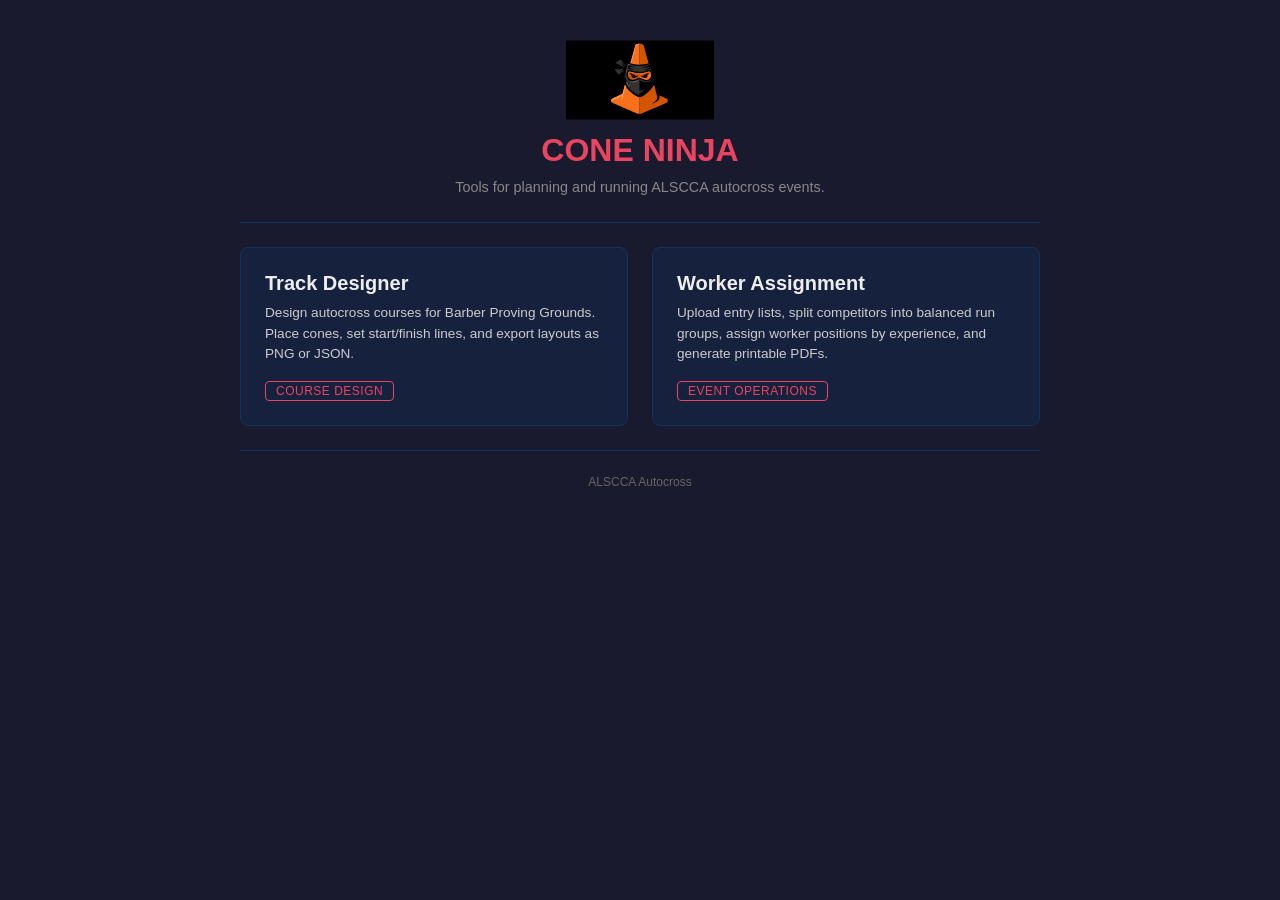
<file: autox-landing-site/index.html>
<!DOCTYPE html>
<html lang="en">
<head>
  <meta charset="UTF-8">
  <meta name="viewport" content="width=device-width, initial-scale=1.0">
  <title>Cone Ninja</title>

  <!-- Open Graph -->
  <meta property="og:title" content="Cone Ninja — AutoX Event Support Tools" />
  <meta property="og:description" content="Every cone spared is honor earned" />
  <meta property="og:image" content="https://cone.ninja/cone-ninja-logo.png" />
  <meta property="og:url" content="https://cone.ninja/" />
  <meta property="og:type" content="website" />
  <meta property="og:site_name" content="Cone Ninja" />
  <meta name="twitter:card" content="summary_large_image" />
  <link rel="stylesheet" href="shared/variables.css">
  <link rel="stylesheet" href="css/landing.css">
</head>
<body>

  <main class="landing">
    <header class="landing-header">
      <img src="cone-ninja-logo.svg" alt="Cone Ninja logo" class="landing-logo">
      <h1>CONE NINJA</h1>
      <p>Tools for planning and running ALSCCA autocross events.</p>
    </header>

    <div class="app-grid">
      <a class="app-card" href="autox-track-designer/">
        <h2>Track Designer</h2>
        <p>Design autocross courses for Barber Proving Grounds. Place cones, set start/finish lines, and export layouts as PNG or JSON.</p>
        <span class="card-tag">Course Design</span>
      </a>

      <a class="app-card" href="autox-worker-assignment/">
        <h2>Worker Assignment</h2>
        <p>Upload entry lists, split competitors into balanced run groups, assign worker positions by experience, and generate printable PDFs.</p>
        <span class="card-tag">Event Operations</span>
      </a>
    </div>

    <footer class="landing-footer">
      <a href="https://alscca.net/">ALSCCA Autocross</a>
    </footer>
  </main>

</body>
</html>
</file>
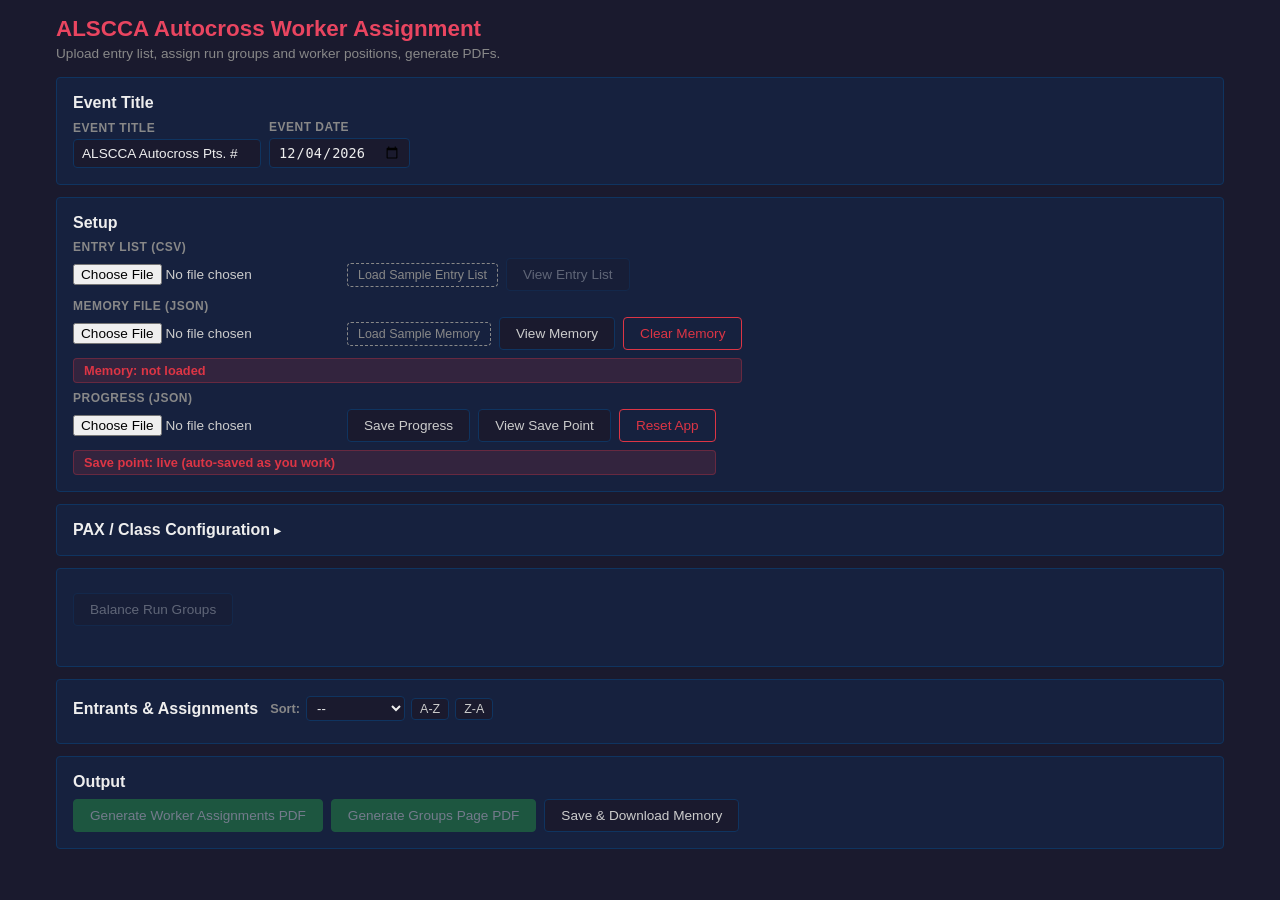
<file: autox-landing-site/autox-worker-assignment/index.html>
<!DOCTYPE html>
<html lang="en">
<head>
  <meta charset="UTF-8">
  <meta name="viewport" content="width=device-width, initial-scale=1.0">
  <title>ALSCCA Autocross Worker Assignment</title>

  <!-- Open Graph -->
  <meta property="og:title" content="Cone Ninja — Worker Assignment" />
  <meta property="og:description" content="Every cone spared is honor earned" />
  <meta property="og:image" content="https://cone.ninja/cone-ninja-logo.png" />
  <meta property="og:url" content="https://cone.ninja/autox-worker-assignment" />
  <meta property="og:type" content="website" />
  <meta property="og:site_name" content="Cone Ninja" />
  <meta name="twitter:card" content="summary_large_image" />

  <!-- jspreadsheet CE (jExcel) -->
  <script src="lib/jexcel.js"></script>
  <link rel="stylesheet" href="lib/jexcel.css" />
  <!-- jsuites (required by jspreadsheet) -->
  <script src="lib/jsuites.js"></script>
  <link rel="stylesheet" href="lib/jsuites.css" />

  <!-- jsPDF + autoTable for PDF generation -->
  <script src="lib/jspdf.umd.min.js"></script>
  <script src="lib/jspdf.plugin.autotable.min.js"></script>

  <!-- Shared design tokens -->
  <link rel="stylesheet" href="../shared/variables.css" />
  <!-- App styles -->
  <link rel="stylesheet" href="css/style.css" />
</head>
<body>

  <h1>ALSCCA Autocross Worker Assignment</h1>
  <p class="subtitle">Upload entry list, assign run groups and worker positions, generate PDFs.</p>

  <!-- Event Title -->
  <div class="section">
    <h2>Event Title</h2>
    <div class="event-title-row">
      <div class="control-group">
        <label>Event Title</label>
        <input type="text" id="event-name" placeholder="ALSCCA Autocross Pts. #" />
      </div>
      <div class="control-group">
        <label>Event Date</label>
        <input type="date" id="event-date" />
      </div>
    </div>
  </div>

  <!-- Setup Section -->
  <div class="section">
    <h2>Setup</h2>
    <div class="controls-row">
      <div class="control-group">
        <label>Entry List (CSV)</label>
        <div class="csv-controls">
          <input type="file" id="csv-file" accept=".csv" />
          <span id="csv-file-label" class="file-label"></span>
          <button id="btn-sample-csv" class="sample-btn">Load Sample Entry List</button>
          <button id="btn-view-entries" disabled>View Entry List</button>
        </div>
      </div>
    </div>
    <div class="controls-row" style="margin-top: 8px;">
      <div class="control-group">
        <label>Memory File (JSON)</label>
        <div class="memory-controls">
          <input type="file" id="memory-file" accept=".json" />
          <span id="memory-file-label" class="file-label"></span>
          <button id="btn-sample-memory" class="sample-btn">Load Sample Memory</button>
          <button id="btn-view-memory">View Memory</button>
          <button id="btn-clear-memory" class="danger">Clear Memory</button>
        </div>
        <span id="memory-indicator" class="memory-indicator none">Memory: not loaded</span>
      </div>
    </div>
    <div class="controls-row" style="margin-top: 8px;">
      <div class="control-group">
        <label>Progress (JSON)</label>
        <div class="memory-controls">
          <input type="file" id="savepoint-file" accept=".json" />
          <span id="savepoint-file-label" class="file-label"></span>
          <button id="btn-save-progress">Save Progress</button>
          <button id="btn-view-savepoint">View Save Point</button>
          <button id="btn-reset-app" class="danger">Reset App</button>
        </div>
        <span id="savepoint-indicator" class="memory-indicator none">Save point: live (auto-saved as you work)</span>
      </div>
    </div>
  </div>

  <!-- PAX / Class Configuration (collapsible) -->
  <div class="section collapsible" id="pax-class-section">
    <h2 class="collapsible-header">PAX / Class Configuration <span class="collapse-icon">&#9656;</span></h2>
    <div class="collapsible-body" style="display:none;">
      <div id="class-mode-toggles"></div>
      <div id="pax-class-grid" class="pax-class-grid"></div>
      <button id="btn-reset-pax" class="sample-btn" style="margin-top: var(--space-sm);">Reset to Defaults</button>
      <button id="btn-view-defaults" class="sample-btn" style="margin-top: var(--space-sm);">View Default Classes</button>
    </div>
  </div>

  <!-- Run Group Assignment -->
  <div class="section">
    <div id="group-assignment"></div>

    <div class="button-row" style="align-items: flex-end;">
      <button id="btn-auto-balance" disabled>Balance Run Groups</button>
    </div>

    <div id="status" class="status"></div>
  </div>

  <!-- Manual Assignments — Early Positions -->
  <div class="section collapsible" id="manual-assignment-section" style="display:none;">
    <h2 class="collapsible-header">Manual Assignments — Early Positions <span class="collapse-icon">&#9656;</span></h2>
    <div class="collapsible-body" style="display:none;">
      <p class="help-text">
        Assign workers to early-day positions. One worker can hold multiple early roles. These are excluded from the automatic algorithm.<br>
        <strong>Eligible:</strong> Worker has worked this position before.<br>
        <strong>Experienced:</strong> Worker has been to at least 5 events.<br>
        <strong>Inexperienced:</strong> Worker has been to fewer than 5 events.
      </p>
      <div id="manual-assignments-table"></div>
    </div>
  </div>

  <!-- Session-Based Manual Assignments -->
  <div class="section collapsible" id="session-manual-section" style="display:none;">
    <h2 class="collapsible-header">Manual Assignments &mdash; Session Positions <span class="collapse-icon">&#9656;</span></h2>
    <div class="collapsible-body" style="display:none;">
      <p class="help-text">
        Assign workers to session positions (Timing, Safety Steward, Announcer, Sound, Grid) and shadow positions. Each worker can hold at most one session role. Entrants in the wrong work group are listed but disabled.
      </p>
      <div id="session-manual-table"></div>
    </div>
  </div>

  <!-- Algorithm-Assigned Positions -->
  <div class="section collapsible" id="algorithm-assignment-section" style="display:none;">
    <h2 class="collapsible-header">Algorithm-Assigned Positions <span class="collapse-icon">&#9656;</span></h2>
    <div class="collapsible-body" style="display:none;">
      <div class="button-row" style="align-items: flex-end;">
        <button id="btn-assign" class="primary" disabled>Assign Workers</button>
        <div class="inline-control">
          <label>Corners</label>
          <input type="number" id="corner-count" value="4" min="2" max="8" />
        </div>
      </div>
      <p class="help-text">
        Workers placed by the algorithm. Pick a different entrant in any dropdown to swap; conflicts use the same reassign modal as the session manual section.
      </p>
      <div id="algorithm-assignments-table"></div>
    </div>
  </div>

  <!-- Editable Spreadsheet -->
  <div class="section">
    <div class="table-toolbar">
      <h2 style="margin: 0;">Entrants &amp; Assignments</h2>
      <div class="toolbar-controls">
        <label class="toolbar-label">Sort:</label>
        <select id="sort-column">
          <option value="">--</option>
          <option value="0">Competitor</option>
          <option value="1">Class</option>
          <option value="2">PAX</option>
          <option value="4">Running</option>
          <option value="5">Working</option>
          <option value="6">Position</option>
        </select>
        <button id="btn-sort-asc" class="toolbar-btn" title="Sort ascending">A-Z</button>
        <button id="btn-sort-desc" class="toolbar-btn" title="Sort descending">Z-A</button>
        <span id="duplicate-warning" class="duplicate-warning" style="display:none"></span>
      </div>
    </div>
    <div id="spreadsheet"></div>
  </div>

  <!-- Output Controls -->
  <div class="section">
    <h2>Output</h2>
    <div class="button-row">
      <button id="btn-pdf-workers" class="success" disabled>Generate Worker Assignments PDF</button>
      <button id="btn-pdf-groups" class="success" disabled>Generate Groups Page PDF</button>
      <button id="btn-download-memory">Save &amp; Download Memory</button>
    </div>
  </div>

  <!-- App scripts (order matters) -->
  <script src="js/config.js"></script>
  <script src="js/memory.js"></script>
  <script src="js/csv.js"></script>
  <script src="js/groups.js"></script>
  <script src="js/workers.js"></script>
  <script src="js/pdf.js"></script>
  <script src="js/savepoint.js"></script>
  <script src="js/app.js"></script>

</body>
</html>
</file>
<file: autox-landing-site/shared/variables.css>
/* AutoX Suite — Shared Design Tokens */
:root {
  /* Background colors */
  --bg-primary: #1a1a2e;
  --bg-secondary: #16213e;
  --bg-tertiary: #0f3460;

  /* Accent colors */
  --accent: #e94560;
  --accent-hover: #d13a54;
  --accent-light: #ff6b85;
  --accent-bg: rgba(233, 69, 96, 0.1);

  /* Semantic colors */
  --color-success: #28a745;
  --color-success-hover: #218838;
  --color-danger: #dc3545;
  --color-danger-hover: #bb2d3b;
  --color-warning: #ffc107;
  --color-info: #0d6efd;
  --color-info-hover: #0b5ed7;

  /* Text colors */
  --text-primary: #eee;
  --text-secondary: #ccc;
  --text-muted: #888;
  --text-dimmed: #666;

  /* Borders */
  --border-color: #0f3460;
  --border-radius: 4px;
  --border-radius-lg: 6px;
  --border-radius-xl: 8px;

  /* Typography */
  --font-family: -apple-system, BlinkMacSystemFont, 'Segoe UI', Roboto, Oxygen, Ubuntu, sans-serif;
  --font-size-xs: 0.65rem;
  --font-size-sm: 0.75rem;
  --font-size-base: 0.85rem;
  --font-size-md: 0.9rem;
  --font-size-lg: 1rem;
  --font-size-xl: 1.25rem;
  --font-size-2xl: 1.4rem;

  /* Spacing */
  --space-xs: 4px;
  --space-sm: 8px;
  --space-md: 12px;
  --space-lg: 16px;
  --space-xl: 24px;

  /* Transitions */
  --transition-fast: 0.2s ease;
  --transition-normal: 0.3s ease;

  /* Overlay */
  --overlay-bg: rgba(0, 0, 0, 0.7);
}

/* Shared reset */
*, *::before, *::after {
  box-sizing: border-box;
  margin: 0;
  padding: 0;
}

body {
  font-family: var(--font-family);
  background-color: var(--bg-primary);
  color: var(--text-primary);
}
</file>
<file: autox-landing-site/css/landing.css>
/* Landing Page Styles */
body {
  min-height: 100vh;
  display: flex;
  flex-direction: column;
  align-items: center;
  padding: var(--space-lg);
}

.landing {
  max-width: 800px;
  width: 100%;
  padding: var(--space-xl) 0;
}

/* Header */
.landing-header {
  text-align: center;
  margin-bottom: var(--space-xl);
  padding-bottom: var(--space-xl);
  border-bottom: 1px solid var(--border-color);
}

.landing-logo {
  width: 150px;
  height: auto;
  margin-bottom: var(--space-sm);
}

.landing-header h1 {
  font-size: 2rem;
  color: var(--accent);
  margin-bottom: var(--space-sm);
}

.landing-header p {
  font-size: var(--font-size-md);
  color: var(--text-muted);
  max-width: 500px;
  margin: 0 auto;
  line-height: 1.5;
}

/* App cards */
.app-grid {
  display: grid;
  grid-template-columns: repeat(auto-fit, minmax(300px, 1fr));
  gap: var(--space-xl);
}

.app-card {
  background-color: var(--bg-secondary);
  border: 1px solid var(--border-color);
  border-radius: var(--border-radius-xl);
  padding: var(--space-xl);
  transition: border-color var(--transition-fast), transform var(--transition-fast);
  text-decoration: none;
  color: inherit;
  display: block;
}

.app-card:hover {
  border-color: var(--accent);
  transform: translateY(-2px);
}

.app-card h2 {
  font-size: var(--font-size-xl);
  color: var(--text-primary);
  margin-bottom: var(--space-sm);
}

.app-card p {
  font-size: var(--font-size-base);
  color: var(--text-secondary);
  line-height: 1.5;
  margin-bottom: var(--space-lg);
}

.app-card .card-tag {
  display: inline-block;
  font-size: var(--font-size-sm);
  color: var(--accent);
  border: 1px solid var(--accent);
  border-radius: var(--border-radius);
  padding: 2px 10px;
  text-transform: uppercase;
  letter-spacing: 0.5px;
}

/* Footer */
.landing-footer {
  text-align: center;
  margin-top: var(--space-xl);
  padding-top: var(--space-xl);
  border-top: 1px solid var(--border-color);
  font-size: var(--font-size-sm);
}

.landing-footer a {
  color: var(--text-dimmed);
  text-decoration: none;
}

.landing-footer a:hover {
  color: var(--accent);
}

@media (max-width: 640px) {
  .app-grid {
    grid-template-columns: 1fr;
  }
}
</file>
<file: autox-landing-site/autox-worker-assignment/lib/jexcel.css>
:root {
    --jexcel-border-color:#000;
}

.jexcel_container {
    display:inline-block;
    padding-right:2px;
    box-sizing: border-box;
    overscroll-behavior: contain;
    outline: none;
}

.jexcel_container.fullscreen {
    position:fixed;
    top:0px;
    left:0px;
    width:100%;
    height:100%;
    z-index:21;
}

.jexcel_container.fullscreen .jexcel_content {
    overflow:auto;
    width:100%;
    height:100%;
    background-color:#ffffff;
}

.jexcel_container.with-toolbar .jexcel > thead > tr > td {
    top: 0;
}

.jexcel_container.fullscreen.with-toolbar {
    height: calc(100% - 46px);
}

.jexcel_content {
    display:inline-block;
    box-sizing: border-box;
    padding-right:3px;
    padding-bottom:3px;
    position:relative;
    scrollbar-width: thin;
    scrollbar-color: #666 transparent;
}

@supports (-moz-appearance:none) {
    .jexcel_content { padding-right:10px; } 
}

.jexcel_content::-webkit-scrollbar {
    width: 8px;
    height: 8px;
}

.jexcel_content::-webkit-scrollbar-track {
    background: #eee;
}
 
.jexcel_content::-webkit-scrollbar-thumb {
  background: #666; 
}

.jexcel {
    border-collapse: separate;
    table-layout: fixed;
    white-space:  nowrap;
    empty-cells: show;
    border: 0px;
    background-color: #fff;
    width: 0;

    border-top: 1px solid transparent;
    border-left: 1px solid transparent;
    border-right: 1px solid #ccc;
    border-bottom: 1px solid #ccc;
}

.jexcel > thead > tr > td
{
    border-top: 1px solid #ccc;
    border-left: 1px solid #ccc;
    border-right: 1px solid transparent;
    border-bottom: 1px solid transparent;
    background-color: #f3f3f3;
    padding: 2px;
    cursor: pointer;
    box-sizing: border-box;
    overflow: hidden;
    position: -webkit-sticky;
    position: sticky;
    top: 0;
    z-index:2;
}

.jexcel_container.with-toolbar .jexcel > thead > tr > td
{
    top:42px;
}

.jexcel > thead > tr > td.dragging
{
    background-color:#fff;
    opacity:0.5;
}

.jexcel > thead > tr > td.selected
{
    background-color:#dcdcdc;
}

.jexcel > thead > tr > td.arrow-up
{
    background-repeat:no-repeat;
    background-position:center right 5px;
    background-image: url("data:image/svg+xml,%0A%3Csvg xmlns='http://www.w3.org/2000/svg' width='24' height='24' viewBox='0 0 24 24'%3E%3Cpath fill='none' d='M0 0h24v24H0V0z'/%3E%3Cpath d='M7 14l5-5 5 5H7z' fill='gray'/%3E%3C/svg%3E");
    text-decoration:underline;
}

.jexcel > thead > tr > td.arrow-down
{
    background-repeat:no-repeat;
    background-position:center right 5px;
    background-image: url("data:image/svg+xml,%0A%3Csvg xmlns='http://www.w3.org/2000/svg' width='24' height='24' viewBox='0 0 24 24'%3E%3Cpath fill='none' d='M0 0h24v24H0V0z'/%3E%3Cpath d='M7 10l5 5 5-5H7z' fill='gray'/%3E%3C/svg%3E");
    text-decoration:underline;
}

.jexcel > tbody > tr > td:first-child
{
    position:relative;
    background-color:#f3f3f3;
    text-align:center;
}

.jexcel > tbody.resizable > tr > td:first-child::before
{
    content:'\00a0';
    width:100%;
    height:3px;
    position:absolute;
    bottom:0px;
    left:0px;
    cursor:row-resize;
}

.jexcel > tbody.draggable > tr > td:first-child::after
{
    content:'\00a0';
    width:3px;
    height:100%;
    position:absolute;
    top:0px;
    right:0px;
    cursor:move;
}

.jexcel > tbody > tr.dragging > td
{
    background-color:#eee;
    opacity:0.5;
}

.jexcel > tbody > tr > td
{
    border-top:1px solid #ccc;
    border-left:1px solid #ccc;
    border-right:1px solid transparent;
    border-bottom:1px solid transparent;
    padding:4px;
    white-space: nowrap;
    box-sizing: border-box;
    line-height:1em;
}

.jexcel_overflow > tbody > tr > td {
    overflow: hidden;
}

.jexcel > tbody > tr > td:last-child
{
    overflow: hidden;
}

.jexcel > tbody > tr > td > img
{
    display:inline-block;
    max-width:100px;
}

.jexcel > tbody > tr > td.readonly
{
    color:rgba(0,0,0,0.3)
}
.jexcel > tbody > tr.selected > td:first-child
{
    background-color:#dcdcdc;
}
.jexcel > tbody > tr > td > select,
.jexcel > tbody > tr > td > input,
.jexcel > tbody > tr > td > textarea
{
    border:0px;
    border-radius:0px;
    outline:0px;
    width:100%;
    margin:0px;
    padding:0px;
    padding-right:2px;
    background-color:transparent;
    box-sizing: border-box;
}

.jexcel > tbody > tr > td > textarea
{
    resize: none;
    padding-top:6px !important;
}

.jexcel > tbody > tr > td > input[type=checkbox]
{
    width:12px;
    margin-top:2px;
}
.jexcel > tbody > tr > td > input[type=radio]
{
    width:12px;
    margin-top:2px;
}

.jexcel > tbody > tr > td > select
{
    -webkit-appearance: none;
    -moz-appearance: none;
    appearance: none;
    background-repeat: no-repeat;
    background-position-x: 100%;
    background-position-y: 40%;
    background-image: url([data-uri]);
}

.jexcel > tbody > tr > td.jexcel_dropdown
{
    background-repeat: no-repeat;
    background-position:top 50% right 5px;
    background-image: url("data:image/svg+xml,%0A%3Csvg xmlns='http://www.w3.org/2000/svg' width='24' height='24' viewBox='0 0 24 24'%3E%3Cpath fill='none' d='M0 0h24v24H0V0z'/%3E%3Cpath d='M7 10l5 5 5-5H7z' fill='lightgray'/%3E%3C/svg%3E");
    text-overflow: ellipsis;
    overflow-x:hidden;
}

.jexcel > tbody > tr > td.jexcel_dropdown.jexcel_comments
{
    background:url("data:image/svg+xml,%0A%3Csvg xmlns='http://www.w3.org/2000/svg' width='24' height='24' viewBox='0 0 24 24'%3E%3Cpath fill='none' d='M0 0h24v24H0V0z'/%3E%3Cpath d='M7 10l5 5 5-5H7z' fill='lightgray'/%3E%3C/svg%3E") top 50% right 5px no-repeat, url('[data-uri]') top right no-repeat;
}

.jexcel > tbody > tr > td > .color
{
    width:90%;
    height:10px;
    margin:auto;
}

.jexcel > tbody > tr > td > a {
    text-decoration: underline;
}

.jexcel > tbody > tr > td.highlight > a {
    color: blue;
    cursor: pointer;
}

.jexcel > tfoot > tr > td
{
    border-top: 1px solid #ccc;
    border-left: 1px solid #ccc;
    border-right: 1px solid transparent;
    border-bottom: 1px solid transparent;
    background-color: #f3f3f3;
    padding: 2px;
    cursor: pointer;
    box-sizing: border-box;
    overflow: hidden;
}

.jexcel .highlight {
    background-color:rgba(0,0,0,0.05);
}

.jexcel .highlight-top {
    border-top:1px solid #000; /* var(--jexcel-border-color);*/
    box-shadow: 0px -1px #ccc;
}

.jexcel .highlight-left {
    border-left:1px solid #000; /* var(--jexcel-border-color);*/
    box-shadow: -1px 0px #ccc;
}

.jexcel .highlight-right {
    border-right:1px solid #000; /* var(--jexcel-border-color);*/
}

.jexcel .highlight-bottom {
    border-bottom:1px solid #000; /* var(--jexcel-border-color);*/
}

.jexcel .highlight-top.highlight-left {
    box-shadow: -1px -1px #ccc;
    -webkit-box-shadow: -1px -1px #ccc;
    -moz-box-shadow: -1px -1px #ccc;
}

.jexcel .highlight-selected
{
    background-color:rgba(0,0,0,0.0);
}
.jexcel .selection
{
    background-color:rgba(0,0,0,0.05);
}
.jexcel .selection-left
{
    border-left:1px dotted #000;
}
.jexcel .selection-right
{
    border-right:1px dotted #000;
}
.jexcel .selection-top
{
    border-top:1px dotted #000;
}
.jexcel .selection-bottom
{
    border-bottom:1px dotted #000;
}
.jexcel_corner
{
    position:absolute;
    background-color: rgb(0, 0, 0);
    height: 1px;
    width: 1px;
    border: 1px solid rgb(255, 255, 255);
    top:-2000px;
    left:-2000px;
    cursor:crosshair;
    box-sizing: initial;
    z-index:20;
    padding: 2px;
}

.jexcel .editor
{
    outline:0px solid transparent;
    overflow:visible;
    white-space: nowrap;
    text-align:left;
    padding:0px;
    box-sizing: border-box;
    overflow:visible !important;
}

.jexcel .editor > input
{
    padding-left:4px;
}

.jexcel .editor .jupload
{
    position:fixed;
    top:100%;
    z-index:40;
    user-select:none;
    -webkit-font-smoothing: antialiased;
    font-size: .875rem;
    letter-spacing: .2px;
    -webkit-border-radius: 4px;
    border-radius: 4px;
    -webkit-box-shadow: 0 8px 10px 1px rgba(0,0,0,0.14), 0 3px 14px 2px rgba(0,0,0,0.12), 0 5px 5px -3px rgba(0,0,0,0.2);
    box-shadow: 0 8px 10px 1px rgba(0,0,0,0.14), 0 3px 14px 2px rgba(0,0,0,0.12), 0 5px 5px -3px rgba(0,0,0,0.2);
    padding:10px;
    background-color:#fff;
    width:300px;
    min-height:225px;
    margin-top:2px;
}

.jexcel .editor .jupload img
{
    width:100%;
    height:auto;
}

.jexcel .editor .jexcel_richtext
{
    position:fixed;
    top:100%;
    z-index:40;
    user-select:none;
    -webkit-font-smoothing: antialiased;
    font-size: .875rem;
    letter-spacing: .2px;
    -webkit-box-shadow: 0 8px 10px 1px rgba(0,0,0,0.14), 0 3px 14px 2px rgba(0,0,0,0.12), 0 5px 5px -3px rgba(0,0,0,0.2);
    box-shadow: 0 8px 10px 1px rgba(0,0,0,0.14), 0 3px 14px 2px rgba(0,0,0,0.12), 0 5px 5px -3px rgba(0,0,0,0.2);
    padding:10px;
    background-color:#fff;
    min-width:280px;
    max-width:310px;
    margin-top:2px;
    text-align:left;
}

.jexcel .editor .jclose:after
{
    position:absolute;
    top:0;
    right:0;
    margin:10px;
    content:'close';
    font-family:'Material icons';
    font-size:24px;
    width:24px;
    height:24px;
    line-height:24px;
    cursor:pointer;
    text-shadow: 0px 0px 5px #fff;
}

.jexcel, .jexcel td, .jexcel_corner
{
  -webkit-touch-callout: none;
  -webkit-user-select: none;
  -khtml-user-select: none;
  -moz-user-select: none;
  -ms-user-select: none;
  user-select: none;
  -webkit-user-drag: none;
  -khtml-user-drag: none;
  -moz-user-drag: none;
  -o-user-drag: none;
  user-drag: none;
}

.jexcel_textarea
{
    position:absolute;
    top:-999px;
    left:-999px;
    width:1px;
    height:1px;
}
.jexcel .dragline
{
    position:absolute;
}
.jexcel .dragline div
{
    position:relative;
    top:-6px;
    height:5px;
    width:22px;
}
.jexcel .dragline div:hover
{
    cursor:move;
}

.jexcel .onDrag
{
    background-color:rgba(0,0,0,0.6);
}

.jexcel .error
{
    border:1px solid red;
}

.jexcel thead td.resizing
{
    border-right-style:dotted !important;
    border-right-color:red !important;
}

.jexcel tbody tr.resizing > td
{
    border-bottom-style:dotted !important;
    border-bottom-color:red !important;
}

.jexcel tbody td.resizing
{
    border-right-style:dotted !important;
    border-right-color:red !important;
}

.jexcel .jdropdown-header
{
    border:0px !important;
    outline:none !important;
    width:100% !important;
    height:100% !important;
    padding:0px !important;
    padding-left:8px !important;
}

.jexcel .jdropdown-container
{
    margin-top:1px;
}

.jexcel .jdropdown-container-header {
    padding: 0px;
    margin: 0px;
    height: inherit;
}

.jexcel .jdropdown-picker
{
    border:0px !important;
    padding:0px !important;
    width:inherit;
    height:inherit;
}

.jexcel .jexcel_comments
{
    background:url('[data-uri]');
    background-repeat: no-repeat;
    background-position: top right;
}

.jexcel .sp-replacer
{
    margin: 2px;
    border:0px;
}

.jexcel > thead > tr.jexcel_filter > td > input
{
    border:0px;
    width:100%;
    outline:none;
}

.jexcel_about {
    float: right;
    font-size: 0.7em;
    padding: 2px;
    text-transform: uppercase;
    letter-spacing: 1px;
    display: none;
}
.jexcel_about a {
    color: #ccc;
    text-decoration: none;
}

.jexcel_about img {
    display: none;
}

.jexcel_filter
{
    display:flex;
    justify-content:space-between;
    margin-bottom:4px;
}

.jexcel_filter > div
{
    padding:8px;
    align-items:center;
}

.jexcel_pagination
{
    display:flex;
    justify-content:space-between;
    align-items:center;
}

.jexcel_pagination > div
{
    display:flex;
    padding:10px;
}

.jexcel_pagination > div:last-child
{
    padding-right:10px;
    padding-top:10px;
}

.jexcel_pagination > div > div
{
    text-align:center;
    width:36px;
    height:36px;
    line-height:34px;
    border:1px solid #ccc;
    box-sizing: border-box;
    margin-left:2px;
    cursor:pointer;
}

.jexcel_page
{
    font-size:0.8em;
}

.jexcel_page_selected
{
    font-weight:bold;
    background-color:#f3f3f3;
}

.jexcel_toolbar
{
    display:flex;
    background-color:#f3f3f3;
    border:1px solid #ccc;
    padding:4px;
    margin:0px 2px 4px 1px;
    position:sticky;
    top:0px;
    z-index:21;
}

.jexcel_toolbar:empty
{
    display:none;
}

.jexcel_toolbar i.jexcel_toolbar_item 
{
    width:24px;
    height:24px;
    padding:4px;
    cursor:pointer;
    display:inline-block;
}

.jexcel_toolbar i.jexcel_toolbar_item:hover 
{
    background-color:#ddd;
}

.jexcel_toolbar select.jexcel_toolbar_item 
{
    margin-left:2px;
    margin-right:2px;
    display:inline-block;
    border:0px;
    background-color:transparent;
    padding-right:10px;
}

.jexcel .dragging-left
{
    background-repeat: no-repeat;
    background-position:top 50% left 0px;
    background-image: url("data:image/svg+xml,%3Csvg xmlns='http://www.w3.org/2000/svg' width='24' height='24' viewBox='0 0 24 24'%3E%3Cpath d='M14 7l-5 5 5 5V7z'/%3E%3Cpath fill='none' d='M24 0v24H0V0h24z'/%3E%3C/svg%3E");
}

.jexcel .dragging-right
{
    background-repeat: no-repeat;
    background-position:top 50% right 0px;
    background-image: url("data:image/svg+xml,%3Csvg xmlns='http://www.w3.org/2000/svg' width='24' height='24' viewBox='0 0 24 24'%3E%3Cpath d='M10 17l5-5-5-5v10z'/%3E%3Cpath fill='none' d='M0 24V0h24v24H0z'/%3E%3C/svg%3E");
}

.jexcel_tabs .jexcel_tab
{
    display:none;
}

.jexcel_tabs .jexcel_tab_link
{
    display:inline-block;
    padding:10px;
    padding-left:20px;
    padding-right:20px;
    margin-right:5px;
    margin-bottom:5px;
    background-color:#f3f3f3;
    cursor:pointer;
}

.jexcel_tabs .jexcel_tab_link.selected
{
    background-color:#ddd;
}

.jexcel_hidden_index > tbody > tr > td:first-child,
.jexcel_hidden_index > thead > tr > td:first-child,
.jexcel_hidden_index > tfoot > tr > td:first-child,
.jexcel_hidden_index > colgroup > col:first-child
{
    display:none;
}



.jexcel .jrating {
    display: inline-flex;
}
.jexcel .jrating > div {
    zoom: 0.55;
}

.jexcel .copying-top {
    border-top:1px dashed #000;
}

.jexcel .copying-left {
    border-left:1px dashed #000;
}

.jexcel .copying-right {
    border-right:1px dashed #000;
}

.jexcel .copying-bottom {
    border-bottom:1px dashed #000;
}

.jexcel .jexcel_column_filter {
    background-repeat: no-repeat;
    background-position: top 50% right 5px;
    background-image: url("data:image/svg+xml,%3Csvg xmlns='http://www.w3.org/2000/svg' viewBox='0 0 24 24' fill='gray' width='18px' height='18px'%3E%3Cpath d='M10 18h4v-2h-4v2zM3 6v2h18V6H3zm3 7h12v-2H6v2z'/%3E%3Cpath d='M0 0h24v24H0z' fill='none'/%3E%3C/svg%3E");
    text-overflow: ellipsis;
    overflow: hidden;
    padding: 0px;
    padding-left: 6px;
    padding-right: 20px;
}

.jexcel thead .jexcel_freezed, .jexcel tfoot .jexcel_freezed {
    left: 0px;
    z-index: 3 !important;
    box-shadow: 2px 0px 2px 0.2px #ccc !important;
    -webkit-box-shadow: 2px 0px 2px 0.2px #ccc !important;
    -moz-box-shadow: 2px 0px 2px 0.2px #ccc !important;
}

.jexcel tbody .jexcel_freezed {
    position: relative;
    background-color: #fff;
    box-shadow: 1px 1px 1px 1px #ccc !important;
    -webkit-box-shadow: 2px 4px 4px 0.1px #ccc !important;
    -moz-box-shadow: 2px 4px 4px 0.1px #ccc !important;
}

.red {
    color: red;
}

.jexcel > tbody > tr > td.readonly > input[type=checkbox],
.jexcel > tbody > tr > td.readonly > input[type=radio] {
    pointer-events: none;
    opacity: 0.5;
}
</file>
<file: autox-landing-site/autox-worker-assignment/lib/jsuites.css>
/**
 * (c) jSuites Javascript Web Components
 *
 * Website: https://jsuites.net
 * Description: Create amazing web based applications.
 *
 * MIT License
 *
 */

:root {
    --button-color: #298BA8; 
    --active-color: #007aff;
    --safe-area-top: env(safe-area-inset-top);
    --safe-area-bottom: env(safe-area-inset-bottom);
}

[data-visible="false"] {
    display: none;
}

div[data-before]:before {
    content: attr(data-before);
}

.unselectable {
    -webkit-touch-callout: none;
    -webkit-user-select: none;
    -khtml-user-select: none;
    -moz-user-select: none;
    -ms-user-select: none;
    user-select: none;
}

.jreadonly {
    pointer-events: none;
}

.jdragging {
    opacity:0.2;
    filter: alpha(opacity=20);
}

.jupload.input {
    position: relative;
    box-sizing: border-box;
    background-size: initial;
    height: 33px;
    min-height: initial;
    padding: 6px;
    padding-right: 30px;
}

.jupload.input:before {
    content: "save";
    font-size: 18px;
    font-family: "Material Icons";
    color: #000;
    position: absolute;
    right: 5px;
}

.jupload:empty:before {
    z-index: 0;
}

.jupload img {
    width: 100%;
} 

.jupload.input img {
    width: initial;
    max-width: 100%;
    height: 100%;
}

.jupload[data-multiple] {
    padding: 10px;
}

.jupload[data-multiple] img {
    height: 70px;
    width: 100px;
    object-fit: cover;
    margin-right: 5px;
    margin-bottom: 5px;
}

.jupload {
    position: relative;
    border: 1px dotted #eee;
    cursor: pointer;
    box-sizing: border-box;
    width: 100%;
    max-width: 100%;
    max-height: 100%;
    min-height: 180px;
}

.jupload:not(.input):before {
    content: "\e2c3"; 
    font-family: "Material Icons";
    font-size: 90px;
    color: #eee;
    width: 100%;
    height: 100%;
    display: flex;
    align-items: center;
    justify-content: center;
    position: absolute;
    z-index: -1;
}

.jupload-item {
    padding-right: 22px;
    border-radius: 1px;
    display: inline-block;
    position: relative;
}

.jphoto {
    position: relative;
    border: 1px dotted #eee;
    cursor: pointer;
    box-sizing: border-box;
    width: 100%;
    display: flex;
    align-items: center;
    justify-content: center;
}

.jphoto:empty:before {
    content: "\e2c3";
    font-family: "Material Icons";
    font-size: 90px;
    color: #eee;
    width: 100%;
    height: 100%;
    text-align: center;
}

.jremove {
    opacity: 0.2;
    filter: alpha(opacity=20);
}

.round img {
    border-radius: 1000px;
}

.jtooltip {
    position: fixed;
    top: 10px;
    left: 10px;
    z-index: 5;

    font-family: initial;
    font-size: 12px;
    color: #000;
    background-color: #fff;
    border: 1px solid black;
    padding: 8px;
    margin: 10px;

    display: block;
    animation: fadeIn 0.5s;
    pointer-events: none;
}

.jtooltip:empty {
    display: none;
}

@keyframes fadeIn {
     0% {
          opacity: 0;
     }
     100% {
          opacity: 1;
     }
}

/** Animations **/
.fade-in {
    animation: fade-in 2s forwards;
}

.fade-out {
    animation: fade-out 1s forwards;
}

.slide-left-in {
    position: relative;
    animation: slide-left-in 0.4s forwards;
}

.slide-left-out {
    position: relative;
    animation: slide-left-out 0.4s forwards;
}

.slide-right-in {
    position: relative;
    animation: slide-right-in 0.4s forwards;
}

.slide-right-out {
    position: relative;
    animation: slide-right-out 0.4s forwards;
}

.slide-top-in {
    position: relative;
    animation: slide-top-in 0.4s forwards;
}

.slide-top-out {
    position: relative;
    animation: slide-top-out 0.2s forwards;
}

.slide-bottom-in {
    position: relative;
    animation: slide-bottom-in 0.4s forwards;
}

.slide-bottom-out {
    position: relative;
    animation: slide-bottom-out 0.1s forwards;
}

.slide-left-in > div {
    -webkit-transform: translateZ(0px);
    -webkit-transform: translate3d(0,0,0);
}

.slide-left-out > div {
    -webkit-transform: translateZ(0px);
    -webkit-transform: translate3d(0,0,0);
}

.slide-right-in > div {
    -webkit-transform: translateZ(0px);
    -webkit-transform: translate3d(0,0,0);
}

.slide-right-out > div {
    -webkit-transform: translateZ(0px);
    -webkit-transform: translate3d(0,0,0);
}

.spin {
    animation: spin 2s infinite linear;
}

/** Fadein and Fadeout **/
@keyframes fade-in {
    0% { opacity: 0; }
    100% { opacity: 100; }
}

@-webkit-keyframes fade-in {
    0% { opacity: 0; }
    100% { opacity: 100; }
}

@keyframes fade-out {
    0% { opacity: 100; }
    100% { opacity: 0; }
}

@-webkit-keyframes fade-out {
    0% { opacity: 100; }
    100% { opacity: 0; }
}

/** Keyframes Left to Right **/
@keyframes slide-left-in {
    0% { left: -100%; }
    100% { left: 0%; }
}

@-webkit-keyframes slide-left-in {
    0% { left: -100%; }
    100% { left: 0%; }
}
    
@keyframes slide-left-out {
    0% { left: 0%; }
    100% { left: -100%; }
}

@-webkit-keyframes slide-left-out {
    0% { left: 0%; }
    100% { left: -100%; }
}

/** Keyframes Right to Left **/
@keyframes slide-right-in {
    0% { left: 100%; }
    100% { left: 0%; }
}

@-webkit-keyframes slide-right-in
{
    0% { left: 100%; }
    100% { left: 0%; }
}
    
@keyframes slide-right-out {
    0% { left: 0%; }
    100% { left: 100%; }
}

@-webkit-keyframes slide-right-out {
    0% { left: 0%; }
    100% { left: 100%; }
}

/** Keyframes Top to Bottom **/
@keyframes slide-top-in {
    0% { transform: translateY(-100%); }
    100% { transform: translateY(0%); }
}

@-webkit-keyframes slide-top-in {
    0% { transform: translateY(-100%); }
    100% { -webkit-transform: translateY(0%); }
}
    
@keyframes slide-top-out {
    0% { transform: translateY(0%); }
    100% { transform: translateY(-100%); }
}

@-webkit-keyframes slide-top-out {
    0% { -webkit-transform: translateY(0%); }
    100% { -webkit-transform: translateY(-100%); }
}

/** Keyframes Bottom to Top **/
@keyframes slide-bottom-in {
    0% { transform: translateY(100%); }
    100% { transform: translateY(0%); }
}

@-webkit-keyframes slide-bottom-in {
    0% { transform: translateY(100%); }
    100% { -webkit-transform: translateY(0%); }
}
    
@keyframes slide-bottom-out {
    0% { transform: translateY(0%); }
    100% { transform: translateY(100%); }
}

@-webkit-keyframes slide-bottom-out {
    0% { -webkit-transform: translateY(0%); }
    100% { -webkit-transform: translateY(100%); }
}

@-webkit-keyframes spin {
    from {
        -webkit-transform:rotate(0deg);
    }
    to {
        -webkit-transform:rotate(359deg);
    }
}

@keyframes spin {
    from {
        transform:rotate(0deg);
    }
    to {
        transform:rotate(359deg);
    }
}

.jcalendar {
    position:absolute;
    z-index:9000;
    display:none;
    box-sizing:border-box;
    -webkit-touch-callout: none;
    -webkit-user-select: none;
    -khtml-user-select: none;
    -moz-user-select: none;
    -ms-user-select: none;
    user-select: none;
    -webkit-tap-highlight-color: rgba(0,0,0,0);
    -webkit-tap-highlight-color: transparent;
    min-width:280px;
}

.jcalendar.jcalendar-focus {
    display:block;
}

.jcalendar .jcalendar-backdrop {
    position:fixed;
    top:0px;
    left:0px;
    z-index:9000;
    min-width:100%;
    min-height:100%;
    background-color:rgba(0,0,0,0.5);
    border:0px;
    padding:0px;
    display:none;
}

.jcalendar .jcalendar-container {
    position:relative;
    box-sizing:border-box;
}

.jcalendar .jcalendar-content {
    position:absolute;
    z-index:9001;
    -webkit-box-shadow: 1px 1px 5px 0px rgba(0,0,0,0.39);
    -moz-box-shadow: 1px 1px 5px 0px rgba(0,0,0,0.39);
    box-shadow: 1px 1px 5px 0px rgba(0,0,0,0.39);
    background-color:#fff;
}

.jcalendar-header {
    text-align:center;
}

.jcalendar-header span {
    margin-right:4px;
    font-size:1.1em;
    font-weight:bold;
}

.jcalendar-prev {
    cursor:pointer;
    background-image:url("data:image/svg+xml,%3Csvg xmlns='http://www.w3.org/2000/svg' width='24' height='24' viewBox='0 0 24 24'%3E%3Cpath d='M15.41 16.59L10.83 12l4.58-4.59L14 6l-6 6 6 6 1.41-1.41z' fill='%23000' /%3E%3Cpath fill='none' d='M0 0h24v24H0V0z'/%3E%3C/svg%3E");
    background-position:center;
    background-repeat:no-repeat;
}

.jcalendar-next {
    cursor:pointer;
    background-image:url("data:image/svg+xml,%3Csvg xmlns='http://www.w3.org/2000/svg' width='24' height='24' viewBox='0 0 24 24'%3E%3Cpath d='M8.59 16.59L13.17 12 8.59 7.41 10 6l6 6-6 6-1.41-1.41z' fill='%23000' /%3E%3Cpath fill='none' d='M0 0h24v24H0V0z'/%3E%3C/svg%3E");
    background-position:center;
    background-repeat:no-repeat;
}

.jcalendar-weekday {
    font-weight: 600;
    background-color: #fcfcfc;
    padding: 14px;
}

.jcalendar-table {
    padding: 10px;
}

.jcalendar-table > table {
    width:100%;
    background-color:#fff;
}

.jcalendar-table > table > thead {
    cursor: pointer;
}

.jcalendar-table thead td {
    padding: 10px;
    height: 40px;
}

.jcalendar-table > table > tbody > tr {
    height: 34px;
}

.jcalendar-table > table > tbody td {
    box-sizing:border-box;
    cursor:pointer;
    padding:9px;
    font-size:0.9em;
}

.jcalendar-table tfoot td {
    padding:10px;
}

.jcalendar-months td, .jcalendar-years td {
    height:24px;
} 

.jcalendar-input {
    padding-right:18px;
    background-image:url("data:image/svg+xml,%3Csvg xmlns='http://www.w3.org/2000/svg' width='16' height='16' viewBox='0 0 24 24' fill='gray'%3E%3Cpath d='M20 3h-1V1h-2v2H7V1H5v2H4c-1.1 0-2 .9-2 2v16c0 1.1.9 2 2 2h16c1.1 0 2-.9 2-2V5c0-1.1-.9-2-2-2zm0 18H4V8h16v13z'/%3E%3Cpath fill='none' d='M0 0h24v24H0z'/%3E%3C/svg%3E");
    background-position:top 50% right 5px;
    background-repeat:no-repeat;
    box-sizing: border-box;
}

.jcalendar-done {
    -webkit-box-shadow: 1px 1px 5px 0px rgba(0,0,0,0.39);
    -moz-box-shadow: 1px 1px 5px 0px rgba(0,0,0,0.39);
    box-shadow: 1px 1px 5px 0px rgba(0,0,0,0.39);
    background-color:#fff;
}

.jcalendar-update {
    border:1px solid #ccc;
    background-color:#fff;
    border-radius:4px;
    padding:5px;
    width:100%;
}

.jcalendar-container select {
    width:55px;
    display:inline-block;
    border:0px;
    padding:4px;
    text-align:center;
    font-size:1.1em;
    user-select:none;
    margin-right:10px;
}

.jcalendar-container select:first-child {
    margin-right:2px;
}

.jcalendar-selected {
    background-color:#eee;
}

.jcalendar-reset, .jcalendar-confirm {
    text-transform:uppercase;
    cursor:pointer;
    color: var(--active-color);
}

.jcalendar-controls {
    padding:15px;

    -webkit-box-sizing: border-box;
    box-sizing: border-box;
    vertical-align:middle;

    display: -webkit-box;
    display: -moz-box;
    display: -ms-flexbox;
    display: -webkit-flex;
    display: flex;

    -webkit-flex-flow: row wrap;
    justify-content: space-between;
    align-items:center;
}

.jcalendar-controls div {
    font-weight:bold;
}

.jcalendar-fullsize  {
    position:fixed;
    width:100%;
    top:0px;
    left:0px;
}

.jcalendar-fullsize .jcalendar-content
{
    position:fixed;
    width:100%;
    left:0px;
    bottom:0px;
}

.jcalendar-focus.jcalendar-fullsize .jcalendar-backdrop {
    display:block;
}

.jcalendar-sunday {
    color: red;
}
.jcalendar-disabled {
    color: #ccc;
}

.jcalendar-time {
    display:flex;
}

.jcalendar_warning {
    color: red;
}

.jcalendar-hide-controls .jcalendar-controls {
    display: none;
}


.jcolor {
    display: none;
    outline: none;
    position: absolute;
}

.jcolor-input {
    padding-right: 24px !important;
    background: url("data:image/svg+xml,%0A%3Csvg xmlns='http://www.w3.org/2000/svg' viewBox='0 0 24 24' fill='black' width='18px' height='18px'%3E%3Cpath d='M0 0h24v24H0z' fill='none'/%3E%3Cpath d='M12 3c-4.97 0-9 4.03-9 9s4.03 9 9 9c.83 0 1.5-.67 1.5-1.5 0-.39-.15-.74-.39-1.01-.23-.26-.38-.61-.38-.99 0-.83.67-1.5 1.5-1.5H16c2.76 0 5-2.24 5-5 0-4.42-4.03-8-9-8zm-5.5 9c-.83 0-1.5-.67-1.5-1.5S5.67 9 6.5 9 8 9.67 8 10.5 7.33 12 6.5 12zm3-4C8.67 8 8 7.33 8 6.5S8.67 5 9.5 5s1.5.67 1.5 1.5S10.33 8 9.5 8zm5 0c-.83 0-1.5-.67-1.5-1.5S13.67 5 14.5 5s1.5.67 1.5 1.5S15.33 8 14.5 8zm3 4c-.83 0-1.5-.67-1.5-1.5S16.67 9 17.5 9s1.5.67 1.5 1.5-.67 1.5-1.5 1.5z'/%3E%3C/svg%3E") top 50% right 4px no-repeat, content-box;
    box-sizing: border-box;
}

.jcolor-content {
    position: absolute;
    z-index: 9000;
    user-select: none;
    -webkit-font-smoothing: antialiased;
    font-size: .875rem;
    letter-spacing: .2px;
    -webkit-border-radius: 4px;
    border-radius: 4px;
    -webkit-box-shadow: 0 8px 10px 1px rgba(0,0,0,0.14), 0 3px 14px 2px rgba(0,0,0,0.12), 0 5px 5px -3px rgba(0,0,0,0.2);
    box-shadow: 0 8px 10px 1px rgba(0,0,0,0.14), 0 3px 14px 2px rgba(0,0,0,0.12), 0 5px 5px -3px rgba(0,0,0,0.2);
    background-color:#fff;
    box-sizing: border-box;
    min-width: 260px;
}

.jmodal .jcolor-content {
    position: fixed;
}

.jcolor-controls {
    display: flex;
    padding: 10px;
    border-bottom: 1px solid #eee;
    margin-bottom: 5px;
}

.jcolor-controls div {
    flex: 1;
    font-size: 1em;
    color: var(--active-color);
    text-transform: uppercase;
    font-weight: bold;
    box-sizing: border-box;
}

.jcolor-content table {
    border-collapse: collapse;
    box-sizing: border-box;
}

.jcolor-focus {
    display:block;
}

.jcolor table {
    width:100%;
    height:100%;
    min-height: 160px;
}

.jcolor td {
    padding: 7px;
}

.jcolor-selected {
    background-repeat:no-repeat;
    background-size: 16px;
    background-position: center;
    background-image: url("data:image/svg+xml,%3Csvg xmlns='http://www.w3.org/2000/svg' width='24' height='24' viewBox='0 0 24 24'%3E%3Cpath d='M0 0h24v24H0z' fill='none'/%3E%3Cpath d='M9 16.17L4.83 12l-1.42 1.41L9 19 21 7l-1.41-1.41z' fill='white'/%3E%3C/svg%3E");
}

.jcolor-fullscreen {
    position: fixed;
    left: 0px;
    bottom: 0px;
    width:100%;
    max-height: 290px;
    border-radius: 0px;
    box-sizing: border-box;
}

.jcolor-fullscreen .jcolor-controls {
    padding: 15px;
    -webkit-box-shadow: 1px 0px 1px 0px rgba(0,0,0,0.39);
    -moz-box-shadow: 1px 0px 1px 0px rgba(0,0,0,0.39);
    box-shadow: 1px 0px 1px 0px rgba(0,0,0,0.39);
}

.jcolor-reset {
    text-align: left;
}

.jcolor-close {
    text-align: right;
}

.jcolor-backdrop {
    position: fixed;
    top: 0px;
    left: 0px;
    min-width: 100%;
    min-height: 100%;
    background-color: rgba(0,0,0,0.5);
    border: 0px;
    padding: 0px;
    z-index: 8000;
    display: none;
    
  -webkit-touch-callout: none; /* iOS Safari */
    -webkit-user-select: none; /* Safari */
     -khtml-user-select: none; /* Konqueror HTML */
       -moz-user-select: none; /* Firefox */
        -ms-user-select: none; /* Internet Explorer/Edge */
            user-select: none; /* Non-prefixed version, currently
                                  supported by Chrome and Opera */
}

.jcolor-content .jtabs-content {
    padding: 7px;
}

.jcolor-grid tr:first-child > td:first-child {
    border-top-left-radius: 3px;
}

.jcolor-grid tr:first-child > td:last-child {
    border-top-right-radius: 3px;
}

.jcolor-grid tr:last-child > td:first-child {
    border-bottom-left-radius: 3px;
}

.jcolor-grid tr:last-child > td:last-child {
    border-bottom-right-radius: 3px;
}

.jcolor-hsl {
    box-sizing: border-box;
}

.jcolor-hsl > div {
    height: 100%;
    position: relative;
}

.jcolor-hsl canvas {
    display: block;
    border-radius: 4px;
    -webkit-user-drag: none;
}

.jcolor-point {
    height: 5px;
    width: 5px;
    background-color: #000;
    position: absolute;
    top: 50%;
    left: 50%;
    transform: translate(-50%, -50%);
    border-radius: 50%;
}

.jcolor-sliders {
    padding: 10px 20px 10px 10px;
}

.jcolor-sliders input {
    -webkit-appearance: none;

    height: 12px;
    width: 80%;

    background: #d3d3d3;
    opacity: 1;

    border-radius: 30px;
    outline: none;
}

.jcolor-sliders-input-subcontainer {
    display: flex;
    justify-content: space-between;
    align-items: center;
}

.jcolor-sliders-input-container {
    margin-top: 4px;
    line-height: 0.8em;
    text-align: left;
}

.jcolor-sliders-input-container > label {
    font-size: 10px;
    text-transform: uppercase;
    color: #bbbbbd;
}

.jcolor-sliders-input-subcontainer > input {
    border: 0px;
    padding: 1px;
}

.jcolor-sliders-input-container input::-webkit-slider-thumb {
    -webkit-appearance: none;
    height: 12px;
    width: 12px;
    border-radius: 50%;
    background: #000;
    border: 2px solid #fff;
    cursor: pointer;
}

.jcolor-sliders-input-container input::-moz-range-thumb {
    -webkit-appearance: none;
    height: 12px;
    width: 12px;
    border-radius: 50%;
    background: #000;
    border: 2px solid #fff;
    cursor: pointer;
}

.jcolor-sliders-final-color {
    padding: 6px;
    user-select: all;
    margin-top: 10px;
    text-align: center;
}

.jcolor-sliders-final-color > div:nth-child(2) {
    width: 71px;
    text-transform: uppercase;
}

.jcolor .jtabs .jtabs-headers-container .jtabs-controls {
    display: none !important;
}

.jcolor .jtabs .jtabs-headers-container {
    display: flex !important;
    justify-content: center;
    padding: 4px;
}

.jcolor .jtabs-headers > div:not(.jtabs-border) {
    padding: 2px !important;
    padding-left: 15px !important;
    padding-right: 15px !important;
    font-size: 0.8em;
}

.jcontextmenu {
    position:fixed;
    z-index:10000;
    background:#fff;
    color: #555;
    font-size: 11px;
    -webkit-user-select: none;
    -moz-user-select: none;
    user-select: none;
    -webkit-box-shadow: 2px 2px 2px 0px rgba(143, 144, 145, 1);
    -moz-box-shadow: 2px 2px 2px 0px rgba(143, 144, 145, 1);
    box-shadow: 2px 2px 2px 0px rgba(143, 144, 145, 1);
    border: 1px solid #C6C6C6;
    padding: 0px;
    padding-top:4px;
    padding-bottom:4px;
    margin:0px;
    outline:none;
    display:none;
}

.jcontextmenu.jcontextmenu-focus {
    display:inline-block;
}

.jcontextmenu > div {
    box-sizing: border-box;
    display: flex;
    padding: 8px 8px 8px 32px;
    width: 250px;
    position: relative;
    cursor: default;
    font-size: 11px;
    font-family:sans-serif;
    text-align: left;
    -webkit-box-align: center;
    align-items: center;
}

.jcontextmenu > div::before {
    content: attr(data-icon);
    font-family: 'Material Icons' !important;
    font-size: 15px;
    position: absolute;
    left: 9px;
    line-height: 24px;
}

.jcontextmenu.symbols > div::before {
    font-family: 'Material Symbols Outlined' !important;
}

.jcontextmenu > div.header {
    display: none;
}

.jcontextmenu > div a {
    color: #555;
    text-decoration: none;
    flex: 1;
    cursor: pointer;
}

.jcontextmenu > div span {
    margin-right:10px;
}

.jcontextmenu .jcontextmenu-disabled a {
    color: #ccc;
}

.jcontextmenu .jcontextmenu-disabled::before {
    color: #ccc;
}

.jcontextmenu > div:hover {
    background: #ebebeb;
}

.jcontextmenu hr {
    border: 1px solid #e9e9e9;
    border-bottom: 0;
    margin-top:5px;
    margin-bottom:5px;
}

.jcontextmenu > hr:hover {
    background: transparent;
}

.jcontextmenu .jcontextmenu {
    top: 4px;
    left: 99%;
    opacity: 0;
    position: absolute;
}

.jcontextmenu > div:hover > .jcontextmenu {
    display: block;
    opacity: 1;
    -webkit-transform: translate(0, 0) scale(1);
    transform: translate(0, 0) scale(1);
    pointer-events: auto;
}

@media only screen and (max-width: 420px) {
    .jcontextmenu {
        top: initial !important;
        left: 0px !important;
        bottom: 0px !important;
        width: 100vw;
        height: 260px;
        overflow: scroll;
        animation: slide-bottom-in 0.4s forwards;
        padding-top: 0px;
    }
    .jcontextmenu div {
        width: 100%;
        text-align: center;
        border-bottom: 1px solid #ccc;
        padding: 15px;
    }
    .jcontextmenu > div.header {
        background-color: lightgray;
        padding: 5px;
        top: 0px;
        position: sticky;
        z-index: 2;
    }
    .jcontextmenu > div.header > a.title {
        text-align: left;
    }

    .jcontextmenu > div.header > a.close {
        text-align: right;
    }
    .jcontextmenu a {
        font-size: 1.4em;
        text-transform: uppercase;
    }
    .jcontextmenu span {
        display: none;
    }
    .jcontextmenu span {
        display: none;
    }
    .jcontextmenu hr {
        display: none;
    }
}


.jdropdown {
    cursor:pointer;
    -webkit-touch-callout: none;
    -webkit-user-select: none;
    -khtml-user-select: none;
    -moz-user-select: none;
    -ms-user-select: none;
    user-select: none;
    box-sizing: border-box;
    background:#fff;
    -webkit-tap-highlight-color: transparent;
    display: inline-block;
}

.jdropdown-backdrop {
    position:fixed;
    top:0px;
    left:0px;
    min-width:100%;
    min-height:100%;
    background-color:rgba(0,0,0,0.5);
    border:0px;
    padding:0px;
    z-index:8000;
    display:none;
}

.jdropdown[disabled] {
    opacity: 0.5;
    pointer-events: none;
}

.jdropdown-focus {
    position:relative;
}

.jdropdown-focus .jdropdown-container {
    transform: translate3d(0,0,0);
}

.jdropdown-default.jdropdown-focus .jdropdown-header {
    outline:auto 5px -webkit-focus-ring-color;
}

.jdropdown-default.jdropdown-focus .jdropdown-header.jdropdown-add {
    background-image: url("data:image/svg+xml,%0A%3Csvg xmlns='http://www.w3.org/2000/svg' viewBox='0 0 24 24' fill='gray' width='24px' height='24px'%3E%3Cpath d='M0 0h24v24H0z' fill='none'/%3E%3Cpath d='M19 3H5c-1.11 0-2 .9-2 2v14c0 1.1.89 2 2 2h14c1.1 0 2-.9 2-2V5c0-1.1-.9-2-2-2zm-2 10h-4v4h-2v-4H7v-2h4V7h2v4h4v2z'/%3E%3C/svg%3E");
}

.jdropdown-container-header {
    padding:0px;
    margin:0px;
    position:relative;
    box-sizing: border-box;
}

.jdropdown-header {
    width:100%;
    appearance: none;
    background-repeat: no-repeat;
    background-position:top 50% right 5px;
    background-image: url("data:image/svg+xml,%0A%3Csvg xmlns='http://www.w3.org/2000/svg' width='24' height='24' viewBox='0 0 24 24'%3E%3Cpath fill='none' d='M0 0h24v24H0V0z'/%3E%3Cpath d='M7 10l5 5 5-5H7z' fill='gray'/%3E%3C/svg%3E");
    text-overflow: ellipsis;
    cursor:pointer;
    box-sizing: border-box;
    -webkit-appearance: none;
    -moz-appearance: none;
    padding-right:30px !important;
}

.jdropdown-insert-button {
    font-size: 1.4em;
    text-transform: uppercase;
    position:absolute;
    right: 30px;
    top: 4px;
    display:none;
}

.jdropdown-container {
    min-width: inherit;
    transform: translate3d(-10000px,0,0);
    position:absolute;
    z-index:9001;
}

.jdropdown-close {
    display:none;
    font-size:1em;
    color: var(--active-color);
    text-transform:uppercase;
    text-align:right;
    padding:15px;
    font-weight:bold;
}

.jdropdown-content {
    min-width:inherit;
    margin:0px;
    box-sizing:border-box;
}

.jdropdown-content:empty {
}

.jdropdown-item {
    white-space: nowrap;
    text-align: left;
    text-overflow: ellipsis;
    overflow-x: hidden;
    color: #000;
    display: flex;
    align-items: center;
}

.jdropdown-description {
    text-overflow: ellipsis;
    overflow: hidden;
    line-height: 1.5em;
}

.jdropdown-image {
    margin-right:10px;
    width: 32px;
    height: 32px;
    border-radius:20px;
}

.jdropdown-image-small {
    width:24px;
    height:24px;
}

.jdropdown-icon {
    margin-right:10px;
    font-size: 30px;
    margin-left: -5px;
}

.jdropdown-icon-small {
    font-size: 24px;
    margin-left: 0px;
}

.jdropdown-title {
    font-size: 0.7em;
    text-overflow: ellipsis;
    overflow-x: hidden;
    display: block;
}

/** Default visual **/

.jdropdown-default .jdropdown-header {
    border:1px solid #ccc;
    padding:5px;
    padding-left:10px;
    padding-right:16px;
}

.jdropdown-default .jdropdown-container {
    background-color:#fff;
}

.jdropdown-default.jdropdown-focus.jdropdown-insert .jdropdown-header {
    padding-right:50px;
}

.jdropdown-default.jdropdown-focus.jdropdown-insert .jdropdown-insert-button {
    display:block;
}

.jdropdown-default .jdropdown-content
{
    min-width:inherit;
    border:1px solid #8fb1e3;
    margin:0px;
    background-color:#fff;
    box-sizing:border-box;
    min-height:10px;
    max-height:215px;
    overflow-y:auto;
}

.jdropdown-default .jdropdown-item
{
    padding:4px;
    padding-left:8px;
    padding-right:40px;
}

.jdropdown-default .jdropdown-item:hover
{
    background-color:#1f93ff;
    color:#fff;
}

.jdropdown-default .jdropdown-cursor
{
    background-color:#eee;
}

.jdropdown-default .jdropdown-selected
{
    background-image: url('[data-uri]');
    background-repeat:no-repeat;
    background-position:top 50% right 5px;
    background-color:#1f93ff;
    color:#fff;
}

.jdropdown-default .jdropdown-group {
    margin-top:5px;
}

.jdropdown-default .jdropdown-group .jdropdown-item {
    padding-left:16px;
}

.jdropdown-default .jdropdown-group-name {
    padding-left: 8px;
    font-weight: bold;
    text-align: left;
}

.jdropdown-default .jdropdown-reset_ {
    content:'x';
    position:absolute;
    top:0;
    right:0;
    margin:5px;
    margin-right:10px;
    font-size:12px;
    width:12px;
    cursor:pointer;
    text-shadow: 0px 0px 5px #fff;
    display:none;
    line-height: 1.8em;
}

.jdropdown-default.jdropdown-focus .jdropdown-reset_ {
    display:block;
}

/** Default render for mobile **/

.jdropdown-picker.jdropdown-focus .jdropdown-backdrop {
    display:block;
}

.jdropdown-picker .jdropdown-header {
    outline: none;
}

.jdropdown-picker .jdropdown-container
{
    position:fixed;
    bottom:0px;
    left:0px;
    border-bottom:1px solid #e6e6e8;
    width:100%;
    background-color:#fff;
    box-sizing: border-box;
}

.jdropdown-picker .jdropdown-close
{
    -webkit-box-shadow: 0px -1px 5px 0px rgba(0,0,0,0.39);
    -moz-box-shadow: 0px -1px 5px 0px rgba(0,0,0,0.39);
    box-shadow: 0px -1px 5px 0px rgba(0,0,0,0.39);
    background-color:#fff;
    display:block;
}

.jdropdown-picker .jdropdown-content
{
    overflow-y:scroll;
    height:280px;
    background-color:#fafafa;
    border-top:1px solid #e6e6e8;
}

.jdropdown-picker .jdropdown-group-name
{
    font-size: 1em;
    text-transform: uppercase;
    padding-top:10px;
    padding-bottom:10px;
    display: block;
    border-bottom: 1px solid #e6e6e8;
    padding-left:20px;
    padding-right:20px;
    text-align:center;
    font-weight:bold;
}

.jdropdown-picker .jdropdown-item
{
    font-size: 1em;
    text-transform: uppercase;
    padding-top:10px;
    padding-bottom:10px;
    border-bottom: 1px solid #e6e6e8;
    padding-left:20px;
    padding-right:20px;
}

.jdropdown-picker .jdropdown-selected
{
    background-image: url('[data-uri]');
    background-repeat:no-repeat;
    background-position:top 50% right 15px;
    background-color:#1f93ff;
    color:#fff;
}

.jdropdown-picker .jdropdown-cursor
{
    background-color:#1f93ff;
    color:#fff;
}

/** Default render for mobile searchbar **/

.jdropdown-searchbar.jdropdown-focus
{
    position:fixed;
    top:0px !important;
    left:0px !important;
    width:100% !important;
    height:100% !important;
    background-color:#fafafa;
    padding:0px;
    z-index:9001;
    overflow-y:scroll;
    will-change: scroll-position;
    -webkit-overflow-scrolling: touch;
}

.jdropdown-searchbar.jdropdown-focus .jdropdown-container-header
{
    position: fixed;
    top: 0px;
    left: 0px;
    z-index: 9002;
    padding:10px;
    background-color:#fff;
    box-shadow: 0 1px 2px rgba(0,0,0,.1);
    width: 100%;
}

.jdropdown-searchbar.jdropdown-focus .jdropdown-header
{
    border: 0px;
    background-repeat: no-repeat;
    background-position-x: 0%;
    background-position-y: 40%;
    background-image: url([data-uri]);
    padding-left: 30px !important;
    padding-right: 60px !important;
}

.jdropdown-searchbar.jdropdown-focus .jdropdown-close
{
    display:block;
}

.jdropdown-searchbar .jdropdown-header {
    outline: none;
}

.jdropdown-searchbar .jdropdown-container
{
    margin-top: 40px;
    width:100%;
}

.jdropdown-searchbar .jdropdown-close
{
    position:fixed;
    top:0px;
    right:0px;
}

.jdropdown-searchbar .jdropdown-content
{
    margin-top:10px;
}

.jdropdown-searchbar .jdropdown-group
{
    margin-top:10px;
    margin-bottom:15px;
    background-color:#fff;
}

.jdropdown-searchbar .jdropdown-group-name
{
    border-top: 1px solid #e6e6e8;
    border-bottom: 1px solid #e6e6e8;
    padding:10px;
    padding-left:12px;
    font-weight:bold;
}

.jdropdown-searchbar .jdropdown-group-arrow
{
    float:right;
    width:24px;
    height:24px;
    background-repeat:no-repeat;
}

.jdropdown-searchbar .jdropdown-group-arrow-down
{
    background-image: url([data-uri]);
}

.jdropdown-searchbar .jdropdown-group-arrow-up
{
    background-image: url([data-uri]);
}

.jdropdown-searchbar .jdropdown-item
{
    padding-top:10px;
    padding-bottom:10px;
    border-bottom: 1px solid #e6e6e8;
    padding-left:15px;
    padding-right:40px;
    background-color:#fff;
    font-size:0.9em;
}

.jdropdown-searchbar .jdropdown-description {
    text-overflow: ellipsis;
    overflow: hidden;
    max-width: calc(100% - 20px);
}

.jdropdown-searchbar .jdropdown-content > .jdropdown-item:first-child
{
    border-top: 1px solid #e6e6e8;
}

.jdropdown-searchbar .jdropdown-selected
{
    background-image: url('[data-uri]');
    background-repeat:no-repeat;
    background-position:top 50% right 15px;
}

/** List render **/

.jdropdown-list
{
}

.jdropdown-list .jdropdown-container
{
    display:block;
}

.jdropdown-list .jdropdown-header
{
    display:none;
}

.jdropdown-list .jdropdown-group
{
    background-color:#fff;
}

.jdropdown-list .jdropdown-group-name
{
    border-bottom: 1px solid #e6e6e8;
    padding-top:10px;
    padding-bottom:10px;
    font-weight:bold;
}

.jdropdown-list .jdropdown-item
{
    padding-top:10px;
    padding-bottom:10px;
    border-bottom: 1px solid #e6e6e8;
    padding-left:10px;
    padding-right:40px;
    background-color:#fff;
}

.jdropdown-list .jdropdown-selected
{
    background-image: url('[data-uri]');
    background-repeat:no-repeat;
    background-position:top 50% right 10px;
}

@media only screen and (max-width : 800px)
{
    .jdropdown-list {
        width:100% !important;
        border:0px;
        padding:0px;
    }

    .jdropdown-list .jdropdown-container {
        min-width:100%;
    }

    .jdropdown-searchbar.jdropdown-focus .jdropdown-description {
        text-transform: uppercase;
    }
}

.app .jdropdown-item {
    text-transform:uppercase;
}

.jdropdown-create-container {
    margin: 10px;
    border: 1px solid #ccc;
    border-radius: 2px;
    padding: 6px;
}

.jdropdown-color {
    background-color: #fff;
    border: 1px solid transparent;
    border-radius: 12px;
    width: 12px;
    height: 12px;
    margin-right: 6px;
}

.jdropdown-item[data-disabled] {
    opacity: 0.5;
    pointer-events: none;
}

.jeditor-container {
    border:1px solid #ccc;
    box-sizing: border-box;
}

.jeditor-container.with-margin {
    background-color: #f2f2f2;
    max-width: 1200px;
}

.jeditor-dragging {
     border:1px dashed #000;
}

.jeditor {
    outline:none;
    word-break: break-word;
}

.jeditor-container.with-margin .jeditor {
    background-color: #fff;
    margin: 80px;
    min-height: 800px;
    padding: 80px;
    max-width: 800px;
}

.jeditor[data-placeholder]:empty:before {
    content: attr(data-placeholder);
    color: lightgray;
}

/** Snippet **/

.jsnippet {
    margin-top:15px;
    cursor:pointer;
    border: 1px solid #ccc;
    position:relative;
}

.jsnippet:focus {
    outline: none;
}

.jsnippet img {
    width:100%;
}

.jsnippet .jsnippet-title {
    padding:15px;
    font-size:1.4em;
}

.jsnippet .jsnippet-description {
    padding-left:15px;
    padding-right:15px;
    font-size:1em;
}

.jsnippet .jsnippet-host {
    padding:15px;
    text-transform:uppercase;
    font-size:0.8em;
    color:#777;
    text-align:right;
}

.jsnippet .jsnippet-url {
    display:none;
}

.jeditor .jsnippet:after {
    content: 'close';
    font-family: 'Material icons';
    font-size: 24px;
    width: 24px;
    height: 24px;
    line-height: 24px;
    cursor: pointer;
    text-shadow: 0px 0px 2px #fff;
    position: absolute;
    top: 12px;
    right: 12px;
}

.jsnippet * {
    -webkit-user-select: none;
    -khtml-user-select: none;
    -moz-user-select: none;
    -o-user-select: none;
    user-select: none;

    -webkit-user-drag: none;
    -khtml-user-drag: none;
    -moz-user-drag: none;
    -o-user-drag: none;
}

.jeditor img {
    border:2px solid transparent;
    box-sizing: border-box;
}

.jeditor img.resizing {
    -webkit-user-select: none;
    -khtml-user-select: none;
    -moz-user-select: none;
    -o-user-select: none;
    user-select: none;

    -webkit-user-drag: none;
    -khtml-user-drag: none;
    -moz-user-drag: none;
    -o-user-drag: none;
}

.jeditor img:focus {
    border: 2px solid #0096FD;
    outline: #0096FD;
}

.jeditor .pdf {
    background-image: url("data:image/svg+xml,%3Csvg version='1.1' id='Layer_1' xmlns='http://www.w3.org/2000/svg' xmlns:xlink='http://www.w3.org/1999/xlink' x='0px' y='0px' viewBox='0 0 512 512' style='enable-background:new 0 0 512 512;' xml:space='preserve'%3E%3Cpath style='fill:%23C30B15;' d='M511.344,274.266C511.77,268.231,512,262.143,512,256C512,114.615,397.385,0,256,0S0,114.615,0,256 c0,117.769,79.53,216.949,187.809,246.801L511.344,274.266z'/%3E%3Cpath style='fill:%2385080E;' d='M511.344,274.266L314.991,77.913L119.096,434.087l68.714,68.714C209.522,508.787,232.385,512,256,512 C391.243,512,501.976,407.125,511.344,274.266z'/%3E%3Cpolygon style='fill:%23FFFFFF;' points='278.328,333.913 255.711,77.913 119.096,77.913 119.096,311.652 '/%3E%3Cpolygon style='fill:%23E8E6E6;' points='392.904,311.652 392.904,155.826 337.252,133.565 314.991,77.913 255.711,77.913 256.067,333.913 '/%3E%3Cpolygon style='fill:%23FFFFFF;' points='314.991,155.826 314.991,77.913 392.904,155.826 '/%3E%3Crect x='119.096' y='311.652' style='fill:%23FC0F1A;' width='273.809' height='122.435'/%3E%3Cg%3E%3Cpath style='fill:%23FFFFFF;' d='M204.871,346.387c13.547,0,21.341,6.659,21.341,18.465c0,12.412-7.795,19.601-21.341,19.601h-9.611 v14.909h-13.471v-52.975L204.871,346.387L204.871,346.387z M195.26,373.858h8.93c5.904,0,9.308-2.952,9.308-8.552 c0-5.525-3.406-8.324-9.308-8.324h-8.93V373.858z'/%3E%3Cpath style='fill:%23FFFFFF;' d='M257.928,346.387c16.649,0,28.152,10.746,28.152,26.487c0,15.666-11.655,26.488-28.683,26.488 h-22.25v-52.975H257.928z M248.619,388.615h9.611c8.249,0,14.151-6.357,14.151-15.665c0-9.384-6.205-15.817-14.757-15.817h-9.006 V388.615z'/%3E%3Cpath style='fill:%23FFFFFF;' d='M308.563,356.982v12.26h23.763v10.596h-23.763v19.525h-13.471v-52.975h39.277v10.595h-25.806 V356.982z'/%3E%3C/g%3E%3C/svg%3E%0A");
    background-repeat: no-repeat;
    background-size: cover;
    width:60px;
    height:60px;
}

.jeditor-toolbar {
    width: fit-content;
    max-width: 100%;
    box-sizing: border-box;
    margin: 10px;
}

.toolbar-on-top .jeditor-toolbar {
    width: initial;
    margin: 0px;
    box-shadow: 1px 1px 2px rgb(0 0 0 / 10%);
    display: block;
}

.toolbar-on-top .jeditor {
    padding: 15px;
}

.toolbar-on-top .jtoolbar .material-icons {
    font-size: 24px;
    transform: initial;
    margin: 4px;
}

.toolbar-on-top .jtoolbar .jpicker-header {
    font-size: 1em;
    margin-top: 4px;
    margin-bottom: 4px;
}

.jeditor table {
    border-collapse: collapse;
}

.jeditor table td {
    border: 1px solid #bbb;
    height: 2em;
}

.jeditor table td:focus {
    border: 1px solid blue;
}

.jeditor .line-break {
    border-top: 1px dashed #ccc;
    display: flex;
    justify-content: center;
    pointer-events: none;
}

.jeditor .line-break:before {
    content: 'New page';
    background-color: #fff;
    color: #ccc;
    margin: -1em;
    padding: 6px;
    position: absolute;
}

.jloading {
    position:fixed;
    z-index:10001;
    width:100%;
    left:0;
    right:0;
    top:0;
    bottom:0;
    background-color: rgba(0,0,0,0.7);
}

.jloading::after {
    content:'';
    display:block;
    margin:0 auto;
    margin-top:50vh;
    width:40px;
    height:40px;
    border-style:solid;
    border-color:white;
    border-top-color:transparent;
    border-width:4px;
    border-radius:50%;
    -webkit-animation: spin .8s linear infinite;
    animation: spin .8s linear infinite;
}

.jloading.spin {
    background-color:transparent;
}

.jloading.spin::after {
    margin:0 auto;
    margin-top:80px;
    border-color:#aaa;
    border-top-color:transparent;
}


.jmodal {
    position:fixed;
    top:50%;
    left:50%;
    width:60%;
    height:60%;
    -webkit-box-shadow: 0 2px 12px rgba(0,0,0,.2);
    -moz-box-shadow: 0 2px 12px rgba(0,0,0,.2);
    border:1px solid #ccc;
    background-color:#fff;
    transform: translate(-50%, -50%);
    box-sizing: border-box;
    z-index:9002;
    border-radius: 4px;
    display: flex;
    flex-direction: column;
}

.jmodal_title {
    padding: 20px;
    height: 70px;
    box-sizing: border-box;
    font-size: 1.4em;
    background-color: #fff;
    border-radius: 8px 8px 0px 0px;
    pointer-events: none;
    display: flex;
    -webkit-align-items: center;
    -webkit-box-align: center;
    align-items: center;
    border-bottom: 1px solid #eee;
}

.jmodal_title > div {
    font-size: 1.4em;
}

.jmodal_title[data-icon]:before {
    content: attr(data-icon);
    font-family: 'Material Icons' !important;
    width: 24px;
    height: 24px;
    font-size: 24px;
    margin-right: 10px;
    line-height: 24px;
}

.jmodal_content {
    padding: 20px;
    overflow-y: auto;
    height: 100%;
    box-sizing: border-box;
    scrollbar-width: thin;
    scrollbar-color: #333 transparent;
}

.jmodal_title:empty {
    display: none;
}

.jmodal_title:empty + .jmodal_content {
    height: 100%;
}

.jmodal_content::-webkit-scrollbar {
    height: 12px;
}

.jmodal_content::-webkit-scrollbar {
    width: 12px;
}

.jmodal_content::-webkit-scrollbar-track {
    border: 1px solid #fff;
    background: #eee;
}

.jmodal_content::-webkit-scrollbar-thumb {
    border: 1px solid #fff;
    background: #888;
}

.jmodal:after {
    content: '';
    background-image: url("data:image/svg+xml,%3Csvg xmlns='http://www.w3.org/2000/svg' width='24' height='24' viewBox='0 0 24 24'%3E%3Cpath d='M19 6.41L17.59 5 12 10.59 6.41 5 5 6.41 10.59 12 5 17.59 6.41 19 12 13.41 17.59 19 19 17.59 13.41 12z'/%3E%3Cpath d='M0 0h24v24H0z' fill='none'/%3E%3C/svg%3E");
    position: absolute;
    top: 0;
    right: 0;
    margin: 25px;
    font-size: 24px;
    width: 24px;
    height: 24px;
    cursor: pointer;
    text-shadow: 0px 0px 5px #fff;
}

.jmodal_fullscreen {
    width: 100% !important;
    height: 100% !important;
    top: 0px;
    left: 0px;
    transform: none;
    border: 0px;
    border-radius: 0px;
}

.jmodal_backdrop {
    position: fixed;
    top: 0px;
    left: 0px;
    min-width: 100%;
    min-height: 100%;
    background-color: rgba(0,0,0,0.2);
    border: 0px;
    padding: 0px;
    z-index: 8000;
    display: none;

  -webkit-touch-callout: none; /* iOS Safari */
    -webkit-user-select: none; /* Safari */
     -khtml-user-select: none; /* Konqueror HTML */
       -moz-user-select: none; /* Firefox */
        -ms-user-select: none; /* Internet Explorer/Edge */
            user-select: none; /* Non-prefixed version, currently
                                  supported by Chrome and Opera */
}

.jmodal_content .jcalendar .jcalendar-content,
.jmodal_content .jdropdown-container {
    position: fixed;
}


.jnotification {
    position: fixed;
    z-index: 10000;
    -webkit-box-sizing: border-box;
    box-sizing: border-box;
    padding: 10px;
    bottom: 0px;
}

.jnotification-container {
    -webkit-box-shadow: 0px 2px 15px -5px rgba(0, 0, 0, 0.7);
    box-shadow: 0px 2px 15px -5px rgba(0, 0, 0, 0.7);
    padding: 12px;
    border-radius: 8px;

    background-color: #000;
    background: rgba(92,92,92,1);
    background: linear-gradient(0deg, rgba(92,92,92,1) 0%, rgba(77,77,77,1) 100%);
    color: #fff;
    width: 320px;
    margin: 30px;
    padding: 20px;
}

.jnotification-close {
    content: '';
    background-image: url("data:image/svg+xml,%3Csvg xmlns='http://www.w3.org/2000/svg' width='20' height='20' viewBox='0 0 24 24' fill='white'%3E%3Cpath d='M19 6.41L17.59 5 12 10.59 6.41 5 5 6.41 10.59 12 5 17.59 6.41 19 12 13.41 17.59 19 19 17.59 13.41 12z'/%3E%3Cpath d='M0 0h24v24H0z' fill='none'/%3E%3C/svg%3E");
    font-size: 20px;
    width: 20px;
    height: 20px;
    cursor: pointer;
}

.jnotification-title {
    font-weight: bold;
}

.jnotification-header {
    display: flex;
    padding-bottom: 5px;
}

.jnotification-header:empty {
    display: none;
}

.jnotification-image {
    margin-right: 5px;
}

.jnotification-image:empty {
    display: none;
}

.jnotification-image img {
    width: 24px;
}

.jnotification-name {
    text-transform: uppercase;
    font-size: 0.9em;
    flex: 1;
    letter-spacing: 0.1em;
}

.jnotification-error .jnotification-container {
    background: rgb(182,38,6);
    background: linear-gradient(0deg, rgba(170,41,13,1) 0%, rgba(149,11,11,1) 100%);
}

@media (max-width: 800px) {
    .jnotification {
        top: calc(0px + var(--safe-area-top));
        width: 100%;
    }
    .jnotification-container {
        background: rgba(255,255,255,0.95);
        border: 1px solid #eee;
        color: #444;
        margin: 0px;
        width: initial;
    }
    .jnotification-error .jnotification-container {
        background: rgba(255,255,255,0.95);
        color: #790909;
    }
    .jnotification-close {
        background-image: url("data:image/svg+xml,%3Csvg xmlns='http://www.w3.org/2000/svg' width='20' height='20' viewBox='0 0 24 24' fill='black'%3E%3Cpath d='M19 6.41L17.59 5 12 10.59 6.41 5 5 6.41 10.59 12 5 17.59 6.41 19 12 13.41 17.59 19 19 17.59 13.41 12z'/%3E%3Cpath d='M0 0h24v24H0z' fill='none'/%3E%3C/svg%3E");
    }
}

.jnotification-header {
    display: -webkit-box;
    display: -webkit-flex;
    display: -ms-flexbox;
    display: flex;
    -webkit-box-pack: start;
    -webkit-justify-content: flex-start;
    -ms-flex-pack: start;
    justify-content: flex-start;
    -webkit-box-align: center;
    -webkit-align-items: center;
    -ms-flex-align: center;
    align-items: center;
}

.jpicker {
    cursor: pointer;
    white-space: nowrap;
    display: inline-flex;
    -webkit-user-select: none;
    -moz-user-select: none;
    -ms-user-select: none;
    user-select: none;
    outline: none;
    position: relative;
}

.jpicker-header {
    background-repeat: no-repeat;
    background-position: top 50% right 5px;
    background-image: url("data:image/svg+xml,%0A%3Csvg xmlns='http://www.w3.org/2000/svg' width='24' height='24' viewBox='0 0 24 24'%3E%3Cpath fill='none' d='M0 0h24v24H0V0z'/%3E%3Cpath d='M7 10l5 5 5-5H7z' fill='gray'/%3E%3C/svg%3E");
    text-overflow: ellipsis;
    cursor: pointer;
    box-sizing: border-box;
    text-align: left;
    outline: none;

    line-height: 24px;
    padding: 2px;
    padding-left: 12px;
    padding-right: 35px;
    outline: none;
    border-radius: 4px;
}

.jpicker-header:hover {
    background-color: #f2f2f2;
}

.jpicker-content {
    position: absolute;
    top: 0;
    display: none;
    box-shadow: 0 4px 5px 0 rgba(0,0,0,0.14), 0 1px 10px 0 rgba(0,0,0,0.12), 0 2px 4px -1px rgba(0,0,0,0.2);
    border-radius: 4px;
    background-color: #fff;
    padding: 4px;
    z-index: 50;
    text-align: left;
    max-height: 200px;
    scrollbar-width: thin;
    scrollbar-color: #333 transparent;
}

.jpicker-content::-webkit-scrollbar {
    width: 8px;
}

.jpicker-content::-webkit-scrollbar-track {
    background: #eee;
}
 
.jpicker-content::-webkit-scrollbar-thumb {
    background: #888;
}
 
.jpicker-content > div {
    padding: 6px;
    padding-left: 15px;
    padding-right: 15px;
}

.jpicker-focus > .jpicker-content {
    display: block;
}

.jpicker-content > div:hover {
    background-color:#efefef;
}

.jpicker-content > div:empty {
    opacity: 0;
}

.jpicker-header > i, .jpicker-header > div {
    display: block;
}

.jpicker-focus > .jpicker-content.jpicker-columns {
    display: flex !important ;
    justify-content: center;
    flex-wrap: wrap;
}

.jpicker-focus .jpicker-content.jpicker-grid {
    display: inline-grid;
}




.jprogressbar
{
    cursor:pointer;
    -webkit-touch-callout: none;
    -webkit-user-select: none;
    -khtml-user-select: none;
    -moz-user-select: none;
    -ms-user-select: none;
    user-select: none;
    box-sizing: border-box;
    background:#fff;
    -webkit-tap-highlight-color: transparent;
    display: inline-block;
    box-sizing: border-box;
    cursor:pointer;
    border:1px solid #ccc;
    position:relative;
}

.jprogressbar::before {
    content:attr(data-value);
    position:absolute;
    margin:5px;
    margin-left:10px;
}

.jprogressbar-header::placeholder
{
    color:#000;
}

.jprogressbar::focus {
    outline: auto 5px -webkit-focus-ring-color;
}

.jprogressbar > div {
    background-color: #eee;
    background-color: red;
    box-sizing: border-box;
    height:31px;
}

.jrating {
    display:flex;
}
.jrating > div {
    width:24px;
    height:24px;
    line-height:24px;
    background-image: url("data:image/svg+xml,%0A%3Csvg xmlns='http://www.w3.org/2000/svg' width='24' height='24' viewBox='0 0 24 24'%3E%3Cpath d='M22 9.24l-7.19-.62L12 2 9.19 8.63 2 9.24l5.46 4.73L5.82 21 12 17.27 18.18 21l-1.63-7.03L22 9.24zM12 15.4l-3.76 2.27 1-4.28-3.32-2.88 4.38-.38L12 6.1l1.71 4.04 4.38.38-3.32 2.88 1 4.28L12 15.4z' fill='gray'/%3E%3Cpath d='M0 0h24v24H0z' fill='none'/%3E%3C/svg%3E");
}

.jrating .jrating-over {
    background-image: url("data:image/svg+xml,%0A%3Csvg xmlns='http://www.w3.org/2000/svg' width='24' height='24' viewBox='0 0 24 24' fill='black'%3E%3Cpath d='M0 0h24v24H0z' fill='none'/%3E%3Cpath d='M12 17.27L18.18 21l-1.64-7.03L22 9.24l-7.19-.61L12 2 9.19 8.63 2 9.24l5.46 4.73L5.82 21z'/%3E%3Cpath d='M0 0h24v24H0z' fill='none'/%3E%3C/svg%3E");
    opacity: 0.7;
}

.jrating .jrating-selected {
    background-image: url("data:image/svg+xml,%0A%3Csvg xmlns='http://www.w3.org/2000/svg' width='24' height='24' viewBox='0 0 24 24' fill='red'%3E%3Cpath d='M0 0h24v24H0z' fill='none'/%3E%3Cpath d='M12 17.27L18.18 21l-1.64-7.03L22 9.24l-7.19-.61L12 2 9.19 8.63 2 9.24l5.46 4.73L5.82 21z'/%3E%3Cpath d='M0 0h24v24H0z' fill='none'/%3E%3C/svg%3E");
}


.jsearch {
    position: relative;
    display: none;
    -webkit-user-select: none;
    -moz-user-select: none;
    -ms-user-select: none;
    user-select: none;
}

.jsearch_container {
    position: absolute;
    box-shadow: 0 1px 2px 0 rgba(60,64,67,0.302), 0 2px 6px 2px rgba(60,64,67,0.149);
    border: none;
    -webkit-border-radius: 4px;
    border-radius: 4px;
    width: 280px;
    padding: 8px 0;

    -webkit-box-shadow: 0 2px 4px rgba(0,0,0,0.2);
    box-shadow: 0 2px 4px rgba(0,0,0,0.2);
    -webkit-transition: opacity .218s;
    transition: opacity .218s;
    background: #fff;
    border: 1px solid rgba(0,0,0,.2);
    cursor: pointer;
    margin: 0;
    min-width: 300px;
    outline: none;
    width: auto;
    -webkit-user-select: none;
    -moz-user-select: none;
    -ms-user-select: none;
    user-select: none;
}

.jsearch_container:empty:after {
    content: attr(data-placeholder);
}

.jsearch_container > div {
    color: #333;
    cursor: pointer;
    display: -webkit-box;
    display: -webkit-flex;
    display: flex;
    padding: 5px 10px;
    user-select: none;
    -webkit-align-items: center;
    align-items: center;
    
    -webkit-user-select: none;
    -moz-user-select: none;
    -ms-user-select: none;
    user-select: none;
}

.jsearch_container > div:hover {
    background-color: #e8eaed;
}

.jsearch_container > div > img {
    width: 32px;
    height: 32px;
    user-select: none;
    border-radius: 16px;
    margin-right: 2px;
}

.jsearch_container > div > div {
    overflow: hidden;
    text-overflow: ellipsis;
    margin-left: 2px;
    max-width: 300px;
    white-space: nowrap;
    user-select: none;
}

.jsearch_container .selected {
    background-color: #e8eaed;
}

.jslider {
    outline: none;
}

.jslider-focus {
    width: 100% !important;
    height: 100% !important;
}

.jslider-focus img {
    display: none;
}

.jslider img {
    width: 100px;
}

.jslider-left::before {
    position: fixed;
    left: 15px;
    top: 50%;
    content:'arrow_back_ios';
    color: #fff;
    width: 30px;
    height: 30px;
    font-family: 'Material Icons';
    font-size: 30px;
    /* before it was 0px 0px 0px #000 */
    text-shadow: 0px 0px 6px rgb(56,56,56);
    text-align: center;
    cursor: pointer;
}

.jslider-right::after {
    position: fixed;
    right: 15px;
    top: 50%;
    content: 'arrow_forward_ios';
    color: #fff;
    width: 30px;
    height: 30px;
    font-family: 'Material Icons';
    font-size: 30px;
    /* before it was 0px 0px 0px #000 */
    text-shadow: 0px 0px 6px rgb(56,56,56);
    text-align: center;
    cursor: pointer;
}

.jslider-close {
    width:24px;
    height:24px;
    background-image: url("data:image/svg+xml,%3Csvg xmlns='http://www.w3.org/2000/svg' width='24' height='24' viewBox='0 0 24 24' fill='white'%3E%3Cpath d='M19 6.41L17.59 5 12 10.59 6.41 5 5 6.41 10.59 12 5 17.59 6.41 19 12 13.41 17.59 19 19 17.59 13.41 12z'/%3E%3Cpath d='M0 0h24v24H0z' fill='none'/%3E%3C/svg%3E");
    position:fixed;
    top:15px;
    right:15px;
    cursor:pointer;
    z-index:3000;

    display: block !important;
}

.jslider-counter {
    height:24px;
    background-color: transparent;
    position:fixed;
    left: 50%;
    transform: translateX(-50%);
    bottom: 15px;
    cursor:pointer;
    z-index:3000;

    display: flex;
    display: -webkit-flex;
    -webkit-justify-content: center;
    -webkit-align-items: center;   
    -webkit-flex-direction: row;
    justify-content: center;
    align-items: center;
    flex-direction: row;
}

.jslider-caption {
    position: fixed;
    max-width: 90vw;
    text-overflow: ellipsis;
    white-space: nowrap;
    overflow: hidden;
    top:15px;
    left: 15px;
    z-index:3000;
    color: #FFF;
    font-size: 1rem;

    display: block !important;
}

.jslider-counter div {
    width: 10px;
    height: 10px;
    background: #fff;
    border-radius: 50%;
    margin: 0px 5px;

    display: block !important;
}

.jslider-counter .jslider-counter-focus {
    background-color: cornflowerblue;
    pointer-events: none;
}

.jslider-focus {
    position:fixed;
    left:0;
    top:0;
    width: 100%;
    min-height:100%;
    max-height:100%;
    z-index:2000;
    margin:0px;
    box-sizing:border-box;

    background-color:rgba(0,0,0,0.8);
    -webkit-transition-duration: .05s;
    transition-duration: .05s;
    display: flex;
    -ms-flex-align: center;
    -webkit-align-items: center;
    -webkit-box-align: center;

    align-items: center;
}

.jslider-focus img {
    width: 50vw;
    height: auto;
    box-sizing: border-box;
    margin:0 auto;
    vertical-align:middle;
    display:none;
}

.jslider-focus img.jslider-vertical {
    width: auto;
    /* before it was 50vh */
    height: 80vh;
}

@media only screen and (max-width: 576px) {
    .jslider-focus img.jslider-vertical {
        width: 99vw !important;
        height: auto !important;
    }

    .jslider-focus img {
        width: 100vw !important;
        height: auto !important;
    }
}

.jslider-grid {
    display: -ms-grid;
    display: grid;
    grid-gap: 1px;
    position: relative;
}

.jslider-grid[data-number='2'] {
    -ms-grid-columns: 1fr 50%;
    grid-template-columns: 1fr 50%;
}

.jslider-grid[data-number='3'] {
    -ms-grid-columns: 1fr 33%;
    grid-template-columns: 1fr 33%;
}

.jslider-grid[data-number='4'] {
    -ms-grid-columns: 1fr 25%;
    grid-template-columns: 1fr 25%;
}

.jslider-grid img {
    display: none;
    width: 100%;
    height: 100%;
    object-fit: cover;
}

.jslider-grid[data-total]:after {
    content: attr(data-total) "+";
    font-size: 1.5em;
    position:absolute;
    color: #fff;
    right: 15px;
    bottom: 6px;
}

.jslider-grid img:first-child {
    -ms-grid-column: 1;
    -ms-grid-row: 1;
    grid-column: 1;
    grid-row: 1;
    display: block;
}

.jslider-grid[data-number='2'] img:nth-child(2) {
    -ms-grid-column: 2;
    -ms-grid-row: 1;
    grid-column: 2;
    grid-row: 1;
    display: block;
}

.jslider-grid[data-number='3'] img:first-child {
    -ms-grid-column: 1 / 2;
    -ms-grid-row: 1 / 4;
    grid-column: 1 / 2;
    grid-row: 1 / 4;
}

.jslider-grid[data-number='3'] img:nth-child(2) {
    -ms-grid-column: 2;
    -ms-grid-row: 1;
    grid-column: 2;
    grid-row: 1;
    display: block;
}

.jslider-grid[data-number='3'] img:nth-child(3) {
    -ms-grid-column: 2;
    -ms-grid-row: 2;
    grid-column: 2;
    grid-row: 2;
    display: block;
}

.jslider-grid[data-number='4'] img:first-child {
    -ms-grid-column: 1 / 2;
    -ms-grid-row: 1 / 4;
    grid-column: 1 / 2;
    grid-row: 1 / 4;
}

.jslider-grid[data-number='4'] img:nth-child(2) {
    -ms-grid-column: 2;
    -ms-grid-row: 1;
    grid-column: 2;
    grid-row: 1;
    display: block;
}

.jslider-grid[data-number='4'] img:nth-child(3) {
    -ms-grid-column: 2;
    -ms-grid-row: 2;
    grid-column: 2;
    grid-row: 2;
    display: block;
}

.jslider-grid[data-number='4'] img:nth-child(4) {
    -ms-grid-column: 2;
    -ms-grid-row: 3;
    grid-column: 2;
    grid-row: 3;
    display: block;
}


.jtabs {
    max-width: 100vw;
    position: relative;
}

.jtabs .jtabs-headers-container {
    display: flex;
    align-items: center;
}

.jtabs .jtabs-headers {
    display: flex;
    align-items: center;
    overflow: hidden;
    position: relative;
}

.jtabs .jtabs-headers > div:not(.jtabs-border) {
    padding: 8px;
    padding-left: 20px;
    padding-right: 20px;
    margin-left: 1px;
    margin-right: 1px;
    background-color: #f1f1f1;
    cursor: pointer;
    white-space: nowrap;
    text-align: center;
}

.jtabs .jtabs-headers > div.jtabs-selected {
    background-color: #e8e8e8;
    color: #000;
}

.jtabs .jtabs-headers > div > div {
    color: #555;
    width: 100%;
    overflow: hidden;
}

.jtabs .jtabs-headers i {
    display: block;
    margin: auto;
}

.jtabs .jtabs-content {
    box-sizing: border-box;
}

.jtabs .jtabs-content > div {
    display: none;
    box-sizing: border-box;
}

.jtabs .jtabs-content > div.jtabs-selected {
    display: block;
}

.jtabs .jtabs-border {
    position: absolute;
    height: 2px;
    background-color: #888;
    transform-origin: left;
    transition: all .2s cubic-bezier(0.4,0,0.2,1);
    transition-property: color,left,transform;
    display: none;
}

.jtabs-animation .jtabs-border {
    display: initial;
}

.jtabs .jtabs-controls {
    margin: 3px;
    margin-left: 10px;
    display: flex;
    min-width: 82px;
}

.jtabs .jtabs-controls > div {
    cursor: pointer;
    background-position: center;
    background-repeat: no-repeat;
    width: 24px;
    height: 24px;
    line-height: 24px;
}

.jtabs .jtabs-prev {
    margin-left: 10px;
    background-image: url("data:image/svg+xml,%3Csvg xmlns='http://www.w3.org/2000/svg' viewBox='0 0 24 24' fill='gray' width='18px' height='18px'%3E%3Cpath d='M0 0h24v24H0z' fill='none'/%3E%3Cpath d='M15.41 7.41L14 6l-6 6 6 6 1.41-1.41L10.83 12z'/%3E%3C/svg%3E");
}

.jtabs .jtabs-prev.disabled {
    margin-left: 10px;
    background-image: url("data:image/svg+xml,%3Csvg xmlns='http://www.w3.org/2000/svg' viewBox='0 0 24 24' fill='lightgray' width='18px' height='18px'%3E%3Cpath d='M0 0h24v24H0z' fill='none'/%3E%3Cpath d='M15.41 7.41L14 6l-6 6 6 6 1.41-1.41L10.83 12z'/%3E%3C/svg%3E");
}

.jtabs .jtabs-next {
    background-image: url("data:image/svg+xml,%3Csvg xmlns='http://www.w3.org/2000/svg' viewBox='0 0 24 24' fill='gray' width='18px' height='18px'%3E%3Cpath d='M0 0h24v24H0z' fill='none'/%3E%3Cpath d='M10 6L8.59 7.41 13.17 12l-4.58 4.59L10 18l6-6z'/%3E%3C/svg%3E");
}

.jtabs .jtabs-next.disabled {
    background-image: url("data:image/svg+xml,%3Csvg xmlns='http://www.w3.org/2000/svg' viewBox='0 0 24 24' fill='lightgray' width='18px' height='18px'%3E%3Cpath d='M0 0h24v24H0z' fill='none'/%3E%3Cpath d='M10 6L8.59 7.41 13.17 12l-4.58 4.59L10 18l6-6z'/%3E%3C/svg%3E");
}

.jtabs .jtabs-add {
    background-image: url("data:image/svg+xml,%3Csvg xmlns='http://www.w3.org/2000/svg' height='24' viewBox='0 0 24 24' width='24'%3E%3Cpath d='M19 3H5c-1.11 0-2 .9-2 2v14c0 1.1.89 2 2 2h14c1.1 0 2-.9 2-2V5c0-1.1-.9-2-2-2zm-2 10h-4v4h-2v-4H7v-2h4V7h2v4h4v2z' fill='%23bbbbbb'/%3E%3Cpath d='M0 0h24v24H0z' fill='none'/%3E%3C/svg%3E");
}

/** Modern skin **/

.jtabs.jtabs-modern .jtabs-headers > div:not(.jtabs-border) {
    padding: 4px;
    padding-left: 10px;
    padding-right: 10px;
    background-color: #fff;
}

.jtabs.jtabs-modern .jtabs-headers > .jtabs-selected  {
    color: #000;
}

.jtabs.jtabs-modern .jtabs-headers > .jtabs-selected .material-icons {
    color: #000;
}

.jtabs.jtabs-modern .jtabs-headers {
    background: #EEEEEF !important;
    padding: 2px;
    border-radius: 4px;
}

.jtabs.jtabs-modern .jtabs-headers .jtabs-border {
    border-color: #EEEEEF !important;
}

.jtabs.jtabs-modern .jtabs-border {
    background-color: rgba(194, 197, 188, 0.884);
}

.jtags {
    display: flex;
    flex-wrap: wrap;
    -ms-flex-direction: row;
    -webkit-flex-direction: row;
    flex-direction: row;
    -ms-flex-pack: flex-start;
    -webkit-justify-content: space-between;
    justify-content: flex-start;
    padding: 1px;
    border: 1px solid #ccc;
    position: relative;
} 

.jtags.jtags-empty:not(.jtags-focus)::before {
    position: absolute;
    margin: 3px;
    color: #ccc;
    content: attr(data-placeholder);
    top: 0px;
    margin-left: 6px;
}

.jtags > div {
    padding: 5px;
    padding-left: 10px;
    padding-right: 22px;
    position: relative;
    border-radius: 1px;
    margin: 2px;
    display: block;
    outline: none;
}

.jtags > div:empty:before {
    content: " ";
    white-space: pre;
}

.jtags > div::after {
    content: 'x';
    position: absolute;
    top: 6px;
    right: 4px;
    width: 12px;
    height: 12px;
    cursor: pointer;
    font-size: 11px;
    display: none;
}

.jtags_label {
    background-color: #eeeeee !important;
}

.jtags_label::after {
    display: inline-block !important;
}

.jtags_error::after {
    color: #fff  !important;
}

.jtags_error {
    background-color: #d93025 !important;
    color: #fff;
}


.jtoolbar-container {
    border-radius: 2px;
    margin-bottom: 5px;
    box-shadow: 0 4px 5px 0 rgba(0,0,0,0.14), 0 1px 10px 0 rgba(0,0,0,0.12), 0 2px 4px -1px rgba(0,0,0,0.2);
    display: inline-flex !important;
}

.jtoolbar {
    cursor: pointer;
    white-space: nowrap;
    display: flex;
    padding:4px;
    -webkit-user-select: none;
    -moz-user-select: none;
    -ms-user-select: none;
    user-select: none;
    font-size: 13px;
}

.jtoolbar-disabled {
    pointer-events: none;
    opacity: 0.4;
}

.jtoolbar-mobile {
    display: flex;
    position:fixed;
    bottom: 0;
    margin: 0;
    left: 0;
    width: 100%;
    background: #f7f7f8;
    z-index: 1;
    box-sizing: border-box;
    box-shadow: 0 -1px 2px rgba(0,0,0,.1);
    border-radius: 0px;
}

.jtoolbar > div {
    display: inline-flex;
    align-items: center;
    box-sizing: border-box;
    vertical-align:middle;
    justify-content: space-evenly;
}

.jtoolbar-mobile > div {
    display: flex;
    width: 100%;
}

.jtoolbar .jtoolbar-item {
    text-align: center;
    margin: auto;
    padding: 2px;
    padding-left:4px;
    padding-right:4px;
}

.jtoolbar-mobile .jtoolbar-item {
    position: relative;
    flex:1;
} 

.jtoolbar .jtoolbar-divisor {
    width: 2px;
    height: 18px;
    padding: 0px;
    margin-left: 4px;
    margin-right: 4px;
    background-color: #ddd;
}

.jtoolbar .jtoolbar-label {
    padding-left: 8px;
    padding-right: 8px;
}



.jtoolbar-mobile a
{
    text-decoration:none;
    display:inline-block;
}

.jtoolbar-mobile i {
    display: inline-flex !important;
    color:#929292;
}

.jtoolbar-mobile span {
    font-size:0.7em;
    display:block;
    color:#929292;
}

.jtoolbar-mobile .jtoolbar-selected a, .jtoolbar-mobile .jtoolbar-selected i, .jtoolbar-mobile .jtoolbar-selected span {
    color:var(--active-color) !important;
    background-color:transparent;
}

.jtoolbar-item {
    -webkit-user-select: none;
    -moz-user-select: none;
    -ms-user-select: none;
    user-select: none;
}

.jtoolbar-item i {
    display: block;
    color:#333;
}

.jtoolbar-item:hover {
    background-color:#f2f2f2;
}


.jtoolbar .jpicker {
    padding-left:0px;
    padding-right:0px;
}

.jtoolbar .jpicker-header {
    height: 24px;
    line-height: 24px;
    padding: 0px;
    padding-right: 20px;
    padding-left: 8px;
    background-position: top 50% right 0px;
    display: flex;
    align-items: center;
    font-size: 0.9em;
}

.jtoolbar .jpicker-content > div {
    padding: 6px;
}

.jtoolbar-active {
    background-color:#eee;
}

.jtoolbar .fa {
    width: 18px;
    height: 18px;
    display: block;
    line-height: 18px;
    font-size: 14px;
}

.jtoolbar .material-icons {
    font-size: 18px;
    width: 24px;
    height: 24px;
    display: block;
    line-height: 24px;
    transform: rotate(0.03deg);
    text-align: center;
}

.jtoolbar .jtoolbar-arrow {
    background-repeat: no-repeat;
    background-position: center;
    background-image: url("data:image/svg+xml,%0A%3Csvg xmlns='http://www.w3.org/2000/svg' viewBox='0 0 24 24' fill='black' width='18px' height='18px'%3E%3Cpath d='M0 0h24v24H0z' fill='none'/%3E%3Cpath d='M12 8c1.1 0 2-.9 2-2s-.9-2-2-2-2 .9-2 2 .9 2 2 2zm0 2c-1.1 0-2 .9-2 2s.9 2 2 2 2-.9 2-2-.9-2-2-2zm0 6c-1.1 0-2 .9-2 2s.9 2 2 2 2-.9 2-2-.9-2-2-2z'/%3E%3C/svg%3E");
    width: 24px;
    height: 16px;
    margin-left: 4px;
    border-left: 1px solid #f2f2f2;
}

.jtoolbar-floating {
    position: absolute;
    display: none;
    box-shadow: 0 4px 5px 0 rgba(0,0,0,0.14), 0 1px 10px 0 rgba(0,0,0,0.12), 0 2px 4px -1px rgba(0,0,0,0.2);
    border-radius: 4px;
    background-color: #fff;
    padding: 4px;
    z-index: 50;
    text-align: left;
    margin-right: 20px;
}

.jtoolbar-floating .jtoolbar-divisor {
    display: none;
}

.jtoolbar-arrow-selected .jtoolbar-floating {
    display: flex;
    flex-wrap: wrap;
}
</file>
<file: autox-landing-site/autox-worker-assignment/css/style.css>
/* ALSCCA Autocross Worker Assignment Tool — Dark Theme */

body {
  padding: var(--space-lg);
  max-width: 1200px;
  margin: 0 auto;
}

h1 {
  font-size: var(--font-size-2xl);
  color: var(--accent);
  margin-bottom: var(--space-xs);
}

.subtitle {
  font-size: var(--font-size-base);
  color: var(--text-muted);
  margin-bottom: var(--space-lg);
}

/* Sections */
.section {
  background: var(--bg-secondary);
  border: 1px solid var(--border-color);
  border-radius: var(--border-radius);
  padding: var(--space-lg);
  margin-bottom: var(--space-md);
}

.section h2 {
  font-size: var(--font-size-lg);
  color: var(--text-primary);
  margin-bottom: var(--space-sm);
}

/* File inputs & controls row */
.controls-row {
  display: flex;
  flex-wrap: wrap;
  gap: var(--space-md);
  align-items: center;
}

.control-group {
  display: flex;
  flex-direction: column;
  gap: var(--space-xs);
}

.control-group label {
  font-size: var(--font-size-sm);
  font-weight: 600;
  color: var(--text-muted);
  text-transform: uppercase;
  letter-spacing: 0.5px;
}

.control-group input[type="file"] {
  font-size: var(--font-size-base);
  color: var(--text-secondary);
}

.control-group input[type="text"],
.control-group input[type="number"],
.control-group input[type="date"],
.control-group select {
  padding: 6px 8px;
  border: 1px solid var(--border-color);
  border-radius: var(--border-radius);
  font-size: var(--font-size-base);
  background-color: var(--bg-primary);
  color: var(--text-primary);
}

.control-group input[type="text"]:focus,
.control-group input[type="number"]:focus,
.control-group input[type="date"]:focus,
.control-group select:focus {
  outline: none;
  border-color: var(--accent);
}

.control-group input[type="number"] {
  width: 60px;
}

/* Event title row */
.event-title-row {
  display: flex;
  gap: var(--space-sm);
  align-items: center;
}

.event-title-row input[type="text"] {
  flex: 1;
  max-width: 550px;
  padding: 6px 8px;
  border: 1px solid var(--border-color);
  border-radius: var(--border-radius);
  font-size: var(--font-size-base);
  background-color: var(--bg-primary);
  color: var(--text-primary);
}

.event-title-row input[type="date"] {
  padding: 5px 8px;
  border: 1px solid var(--border-color);
  border-radius: var(--border-radius);
  font-size: var(--font-size-base);
  background-color: var(--bg-primary);
  color: var(--text-primary);
}

.event-title-row input:focus {
  outline: none;
  border-color: var(--accent);
}

/* Memory indicator */
.memory-indicator {
  display: inline-block;
  padding: var(--space-xs) 10px;
  border-radius: var(--border-radius);
  font-size: 0.8rem;
  font-weight: 600;
}

.memory-indicator.loaded {
  background: rgba(40, 167, 69, 0.15);
  color: var(--color-success);
  border: 1px solid rgba(40, 167, 69, 0.3);
}

.memory-indicator.empty {
  background: rgba(255, 193, 7, 0.15);
  color: var(--color-warning);
  border: 1px solid rgba(255, 193, 7, 0.3);
}

.memory-indicator.none {
  background: rgba(220, 53, 69, 0.15);
  color: var(--color-danger);
  border: 1px solid rgba(220, 53, 69, 0.3);
}

/* Collapsible sections */
.collapsible-header {
  cursor: pointer;
  display: flex;
  align-items: center;
  gap: var(--space-xs);
  user-select: none;
  margin-bottom: 0 !important;
}

.collapsible-header:hover {
  color: var(--accent);
}

.collapse-icon {
  font-size: 0.8rem;
  transition: transform 0.2s;
}

.collapsible.open .collapse-icon {
  transform: rotate(90deg);
}

.collapsible-body {
  margin-top: var(--space-sm);
}

/* Class mode toggles */
#class-mode-toggles {
  display: flex;
  flex-wrap: wrap;
  gap: var(--space-lg);
  margin-bottom: var(--space-md);
  padding: var(--space-sm);
  background: var(--bg-primary);
  border: 1px solid var(--border-color);
  border-radius: var(--border-radius);
}

.mode-toggle {
  display: flex;
  flex-direction: column;
  gap: var(--space-xs);
}

.mode-toggle .toggle-label {
  font-size: var(--font-size-sm);
  font-weight: 600;
  color: var(--text-muted);
  text-transform: uppercase;
  letter-spacing: 0.5px;
}

.mode-toggle label {
  display: flex;
  align-items: center;
  gap: 6px;
  font-size: 0.82rem;
  color: var(--text-secondary);
  cursor: pointer;
}

.mode-toggle input[type="radio"] {
  margin: 0;
}

/* PAX/Class grid (#8) */
.pax-class-grid {
  display: grid;
  grid-template-columns: repeat(auto-fill, minmax(160px, 1fr));
  gap: 4px;
}

.pax-row {
  display: flex;
  align-items: center;
  justify-content: space-between;
  padding: 3px var(--space-sm);
  background: var(--bg-primary);
  border: 1px solid var(--border-color);
  border-radius: var(--border-radius);
  gap: var(--space-sm);
  overflow: hidden;
}

.pax-row .pax-label {
  font-size: 0.82rem;
  font-weight: 600;
  color: var(--text-primary);
  flex-shrink: 0;
  min-width: 40px;
}

.pax-row select {
  padding: 2px 4px;
  font-size: 0.75rem;
  border: 1px solid var(--border-color);
  border-radius: var(--border-radius);
  background-color: var(--bg-secondary);
  color: var(--text-primary);
  flex-shrink: 1;
  min-width: 0;
  max-width: 80px;
}

/* Inline controls (next to buttons) */
.inline-control {
  display: flex;
  flex-direction: column;
  gap: 2px;
}

.inline-control label {
  font-size: 0.7rem;
  font-weight: 600;
  color: var(--text-muted);
  text-transform: uppercase;
  letter-spacing: 0.5px;
}

.inline-control input[type="number"] {
  width: 55px;
  padding: 6px 8px;
  border: 1px solid var(--border-color);
  border-radius: var(--border-radius);
  font-size: var(--font-size-base);
  background-color: var(--bg-primary);
  color: var(--text-primary);
}

.inline-control input:focus {
  outline: none;
  border-color: var(--accent);
}

/* Buttons */
.button-row {
  display: flex;
  flex-wrap: wrap;
  gap: var(--space-sm);
  margin-top: var(--space-sm);
  align-items: flex-end;
}

button {
  padding: 8px 16px;
  border: 1px solid var(--border-color);
  border-radius: var(--border-radius);
  background: var(--bg-primary);
  color: var(--text-secondary);
  font-size: var(--font-size-base);
  cursor: pointer;
  font-weight: 500;
  transition: all var(--transition-fast);
}

button:hover:not(:disabled) {
  background: var(--bg-tertiary);
  color: var(--text-primary);
}

button:disabled {
  opacity: 0.4;
  cursor: not-allowed;
}

button.primary {
  background: var(--accent);
  color: #fff;
  border-color: var(--accent);
}

button.primary:hover:not(:disabled) {
  background: var(--accent-hover);
}

button.success {
  background: var(--color-success);
  color: #fff;
  border-color: var(--color-success);
}

button.success:hover:not(:disabled) {
  background: var(--color-success-hover);
}

button.danger {
  background: transparent;
  color: var(--color-danger);
  border-color: var(--color-danger);
}

button.danger:hover:not(:disabled) {
  background: var(--color-danger);
  color: #fff;
}

/* Status message */
.status {
  min-height: 24px;
  font-size: var(--font-size-base);
  padding: var(--space-xs) 0;
}

.status.success {
  color: var(--color-success);
}

.status.error {
  color: var(--color-danger);
}

/* Group assignment */
#group-assignment {
  display: none;
}

#group-assignment h3 {
  font-size: 0.95rem;
  color: var(--text-primary);
  margin-bottom: var(--space-xs);
}

.help-text {
  font-size: 0.8rem;
  color: var(--text-dimmed);
  margin-bottom: var(--space-sm);
}

.group-section {
  margin-bottom: var(--space-md);
}

.group-section-header {
  font-size: var(--font-size-base);
  font-weight: 600;
  color: var(--text-primary);
  padding: var(--space-xs) var(--space-sm);
  background: var(--bg-tertiary);
  border-radius: var(--border-radius);
  margin-bottom: var(--space-xs);
  text-transform: uppercase;
  letter-spacing: 0.05em;
}

.group-grid {
  display: grid;
  grid-template-columns: repeat(auto-fill, minmax(340px, 1fr));
  gap: 6px;
}

.group-row {
  display: flex;
  align-items: center;
  justify-content: space-between;
  padding: var(--space-xs) var(--space-sm);
  background: var(--bg-primary);
  border: 1px solid var(--border-color);
  border-radius: var(--border-radius);
  gap: var(--space-xs);
}

.group-label {
  font-size: 0.82rem;
  color: var(--text-secondary);
  flex: 1;
}

.group-row select {
  padding: 3px 6px;
  font-size: 0.82rem;
  border: 1px solid var(--border-color);
  border-radius: var(--border-radius);
  background-color: var(--bg-secondary);
  color: var(--text-primary);
}

.group-row .lock-check {
  margin: 0;
  cursor: pointer;
}

.group-counts {
  margin-top: var(--space-sm);
  padding: var(--space-sm);
  background: var(--bg-tertiary);
  border-radius: var(--border-radius);
  font-size: var(--font-size-base);
  color: var(--text-secondary);
}

.balance-ok {
  color: var(--color-success);
  font-weight: 600;
}

.balance-warn {
  color: var(--color-danger);
  font-weight: 600;
}

.ladies-note,
.novice-note {
  font-size: 0.8rem;
  color: var(--text-muted);
  margin-top: var(--space-xs);
  font-style: italic;
}

/* Table toolbar */
.table-toolbar {
  display: flex;
  align-items: center;
  gap: var(--space-md);
  margin-bottom: 6px;
  flex-wrap: wrap;
}

.toolbar-controls {
  display: flex;
  align-items: center;
  gap: 6px;
  flex-wrap: wrap;
}

.toolbar-label {
  font-size: 0.8rem;
  font-weight: 600;
  color: var(--text-muted);
}

.toolbar-controls select {
  padding: 3px 6px;
  font-size: 0.82rem;
  border: 1px solid var(--border-color);
  border-radius: var(--border-radius);
  background-color: var(--bg-primary);
  color: var(--text-primary);
}

.toolbar-btn {
  padding: 3px 8px;
  font-size: 0.78rem;
  border: 1px solid var(--border-color);
  border-radius: var(--border-radius);
  background: var(--bg-primary);
  color: var(--text-secondary);
  cursor: pointer;
}

.toolbar-btn:hover {
  background: var(--bg-tertiary);
  color: var(--text-primary);
}

.duplicate-warning {
  font-size: var(--font-size-sm);
  color: var(--color-warning);
  margin-left: var(--space-sm);
}

/* Spreadsheet container */
#spreadsheet {
  margin-top: var(--space-xs);
  overflow: auto;
}

/* jspreadsheet dark theme overrides */
.jexcel {
  background-color: var(--bg-primary);
  color: var(--text-primary);
  border-color: var(--border-color);
}

.jexcel thead td {
  background-color: var(--bg-tertiary) !important;
  color: var(--text-primary) !important;
  border-color: var(--border-color) !important;
}

.jexcel tbody td {
  background-color: var(--bg-primary) !important;
  color: var(--text-primary) !important;
  border-color: var(--border-color) !important;
}

.jexcel tbody tr:nth-child(even) td {
  background-color: var(--bg-secondary) !important;
}

.jexcel tbody td.jexcel_selected,
.jexcel tbody td.highlight {
  background-color: var(--accent-bg) !important;
}

.jexcel .jexcel_content {
  background-color: var(--bg-primary);
}

/* Sample data buttons */
.sample-btn {
  padding: var(--space-xs) 10px;
  font-size: 0.78rem;
  border: 1px dashed var(--text-muted);
  border-radius: var(--border-radius);
  background: transparent;
  color: var(--text-muted);
  cursor: pointer;
  transition: all var(--transition-fast);
}

.sample-btn:hover {
  background: var(--bg-tertiary);
  border-color: var(--text-secondary);
  color: var(--text-secondary);
}

/* Manual assignment table (#2) */
.manual-table {
  width: auto;
  border-collapse: collapse;
  font-size: 0.82rem;
}

.manual-category-header td {
  background: var(--bg-tertiary);
  color: var(--text-primary);
  font-weight: 600;
  font-size: 0.8rem;
  text-transform: uppercase;
  letter-spacing: 0.5px;
  padding: 6px var(--space-sm);
  border: 1px solid var(--border-color);
}

.manual-table-row td {
  padding: 3px var(--space-sm);
  border: 1px solid var(--border-color);
  background: var(--bg-primary);
}

.manual-table-row:nth-child(even) td {
  background: var(--bg-secondary);
}

.manual-pos-cell {
  color: var(--text-secondary);
  white-space: nowrap;
  width: 220px;
}

.manual-sel-cell {
  display: flex;
  align-items: center;
  gap: var(--space-xs);
}

.manual-sel-cell select {
  flex: 0 0 auto;
  width: 280px;
  padding: 3px 6px;
  font-size: 0.82rem;
  border: 1px solid var(--border-color);
  border-radius: var(--border-radius);
  background-color: var(--bg-secondary);
  color: var(--text-primary);
}

.manual-table option.wrong-run-group {
  color: var(--text-dimmed);
  font-style: italic;
}

/* Algorithm-assignment table — visible gap between corner groups */
.algorithm-corner-spacer td {
  height: var(--space-md);
  padding: 0;
  border: none;
  background: transparent;
}

.algorithm-table .corner-header td {
  background: var(--bg-tertiary);
}

/* Per-session sub-block inside the Algorithm-Assigned Positions card */
.algorithm-session-block {
  background: var(--bg-primary);
  border: 1px solid var(--border-color);
  border-radius: var(--border-radius);
  padding: var(--space-md);
  margin-bottom: var(--space-md);
}

.algorithm-session-block:last-child {
  margin-bottom: 0;
}

.algorithm-session-header {
  font-size: 1rem;
  color: var(--text-primary);
  margin-bottom: var(--space-sm);
}

/* Save Point summary modal */
.modal-content.savepoint-summary {
  max-width: 600px;
  max-height: 80vh;
  overflow-y: auto;
}

.savepoint-summary-table {
  width: 100%;
  border-collapse: collapse;
  margin-bottom: var(--space-md);
}

.savepoint-summary-table th {
  text-align: left;
  font-weight: 600;
  color: var(--text-secondary);
  padding: 4px var(--space-sm) 4px 0;
  white-space: nowrap;
  vertical-align: top;
}

.savepoint-summary-table td {
  padding: 4px 0;
  color: var(--text-primary);
}

.savepoint-summary h4 {
  font-size: 0.95rem;
  color: var(--text-primary);
  margin: var(--space-sm) 0 var(--space-xs);
}

.savepoint-summary-list {
  list-style: none;
  padding-left: 0;
  margin: 0 0 var(--space-sm);
  font-size: 0.85rem;
  color: var(--text-secondary);
}

.savepoint-summary-list li {
  padding: 2px 0;
  border-bottom: 1px solid var(--border-color);
}

.manual-rw-label {
  display: inline-block;
  margin-left: var(--space-sm);
  padding: 1px 6px;
  font-size: 0.72rem;
  color: var(--text-secondary);
  background-color: var(--bg-tertiary);
  border: 1px solid var(--border-color);
  border-radius: var(--border-radius);
  white-space: nowrap;
}

.manual-rw-label-conflict {
  color: #fff;
  background-color: #8a2424;
  border-color: #b03030;
}

.chalk-liner-flag {
  display: flex;
  align-items: center;
  gap: 4px;
  font-size: 0.75rem;
  color: var(--text-muted);
  white-space: nowrap;
}

.chalk-liner-flag input[type="checkbox"] {
  margin: 0;
}

/* Inline max diff input (#5) */
.inline-max-diff-input {
  width: 45px;
  padding: 2px 4px;
  font-size: 0.82rem;
  border: 1px solid var(--border-color);
  border-radius: var(--border-radius);
  background-color: var(--bg-primary);
  color: var(--text-primary);
  text-align: center;
}

.inline-max-diff-input:focus {
  outline: none;
  border-color: var(--accent);
}

/* CSV controls (inline file + sample button) */
.csv-controls {
  display: flex;
  gap: var(--space-sm);
  align-items: center;
  flex-wrap: wrap;
}

/* File label for sample file loads */
.file-label {
  font-size: 0.82rem;
  color: var(--text-secondary);
}

/* Memory controls */
.memory-controls {
  display: flex;
  gap: var(--space-sm);
  align-items: center;
  flex-wrap: wrap;
}

/* Memory status indicator spacing */
.control-group > .memory-indicator {
  display: block;
  margin-top: var(--space-xs);
}

/* Modal overlay */
.modal-overlay {
  position: fixed;
  top: 0;
  left: 0;
  right: 0;
  bottom: 0;
  background: rgba(0, 0, 0, 0.7);
  display: flex;
  align-items: center;
  justify-content: center;
  z-index: 1000;
}

.modal-content {
  background: var(--bg-secondary);
  border: 1px solid var(--border-color);
  border-radius: var(--border-radius-xl);
  padding: var(--space-xl);
  max-width: 500px;
  width: 90%;
  max-height: 80vh;
  overflow-y: auto;
}

.modal-content h3 {
  color: var(--text-primary);
  margin-bottom: var(--space-md);
  font-size: var(--font-size-lg);
}

.default-class-row {
  padding: var(--space-xs) 0;
  font-size: var(--font-size-base);
  color: var(--text-secondary);
  border-bottom: 1px solid var(--border-color);
}

.default-class-row:last-of-type {
  border-bottom: none;
}

.modal-close {
  margin-top: var(--space-md);
  cursor: pointer;
}

/* Reassignment modal */
.reassign-modal-text {
  color: var(--text-secondary);
  font-size: var(--font-size-base);
  margin-bottom: var(--space-md);
  line-height: 1.5;
}

.reassign-modal-text strong {
  color: var(--text-primary);
}

.reassign-backfill {
  display: flex;
  align-items: center;
  gap: var(--space-sm);
  margin-bottom: var(--space-md);
  padding: var(--space-sm) var(--space-md);
  background: var(--bg-primary);
  border-radius: var(--border-radius);
}

.reassign-backfill label {
  font-size: var(--font-size-base);
  color: var(--text-secondary);
  cursor: pointer;
  display: flex;
  align-items: center;
  gap: var(--space-xs);
}

.reassign-backfill select {
  flex: 1;
  padding: 3px 6px;
  font-size: 0.82rem;
  border: 1px solid var(--border-color);
  border-radius: var(--border-radius);
  background-color: var(--bg-secondary);
  color: var(--text-primary);
}

.reassign-modal-buttons {
  display: flex;
  gap: var(--space-sm);
  justify-content: flex-end;
}

.reassign-modal-buttons button {
  padding: var(--space-xs) var(--space-lg);
  border-radius: var(--border-radius);
  font-size: var(--font-size-base);
  cursor: pointer;
  border: 1px solid var(--border-color);
}

.reassign-modal-buttons .btn-confirm {
  background: var(--accent);
  color: #fff;
  border-color: var(--accent);
}

.reassign-modal-buttons .btn-confirm:hover {
  background: var(--accent-hover);
}

.reassign-modal-buttons .btn-cancel {
  background: var(--bg-primary);
  color: var(--text-secondary);
}

.reassign-modal-buttons .btn-cancel:hover {
  background: var(--bg-tertiary);
}

/* Greyed-out assigned-elsewhere options in dropdowns */
.manual-sel-cell select option.assigned-elsewhere {
  color: var(--text-dimmed);
}

/* Subtle highlight for unassigned manual positions */
.manual-table-row.unassigned td.manual-pos-cell {
  border-left: 2px solid var(--color-warning);
}
</file>
